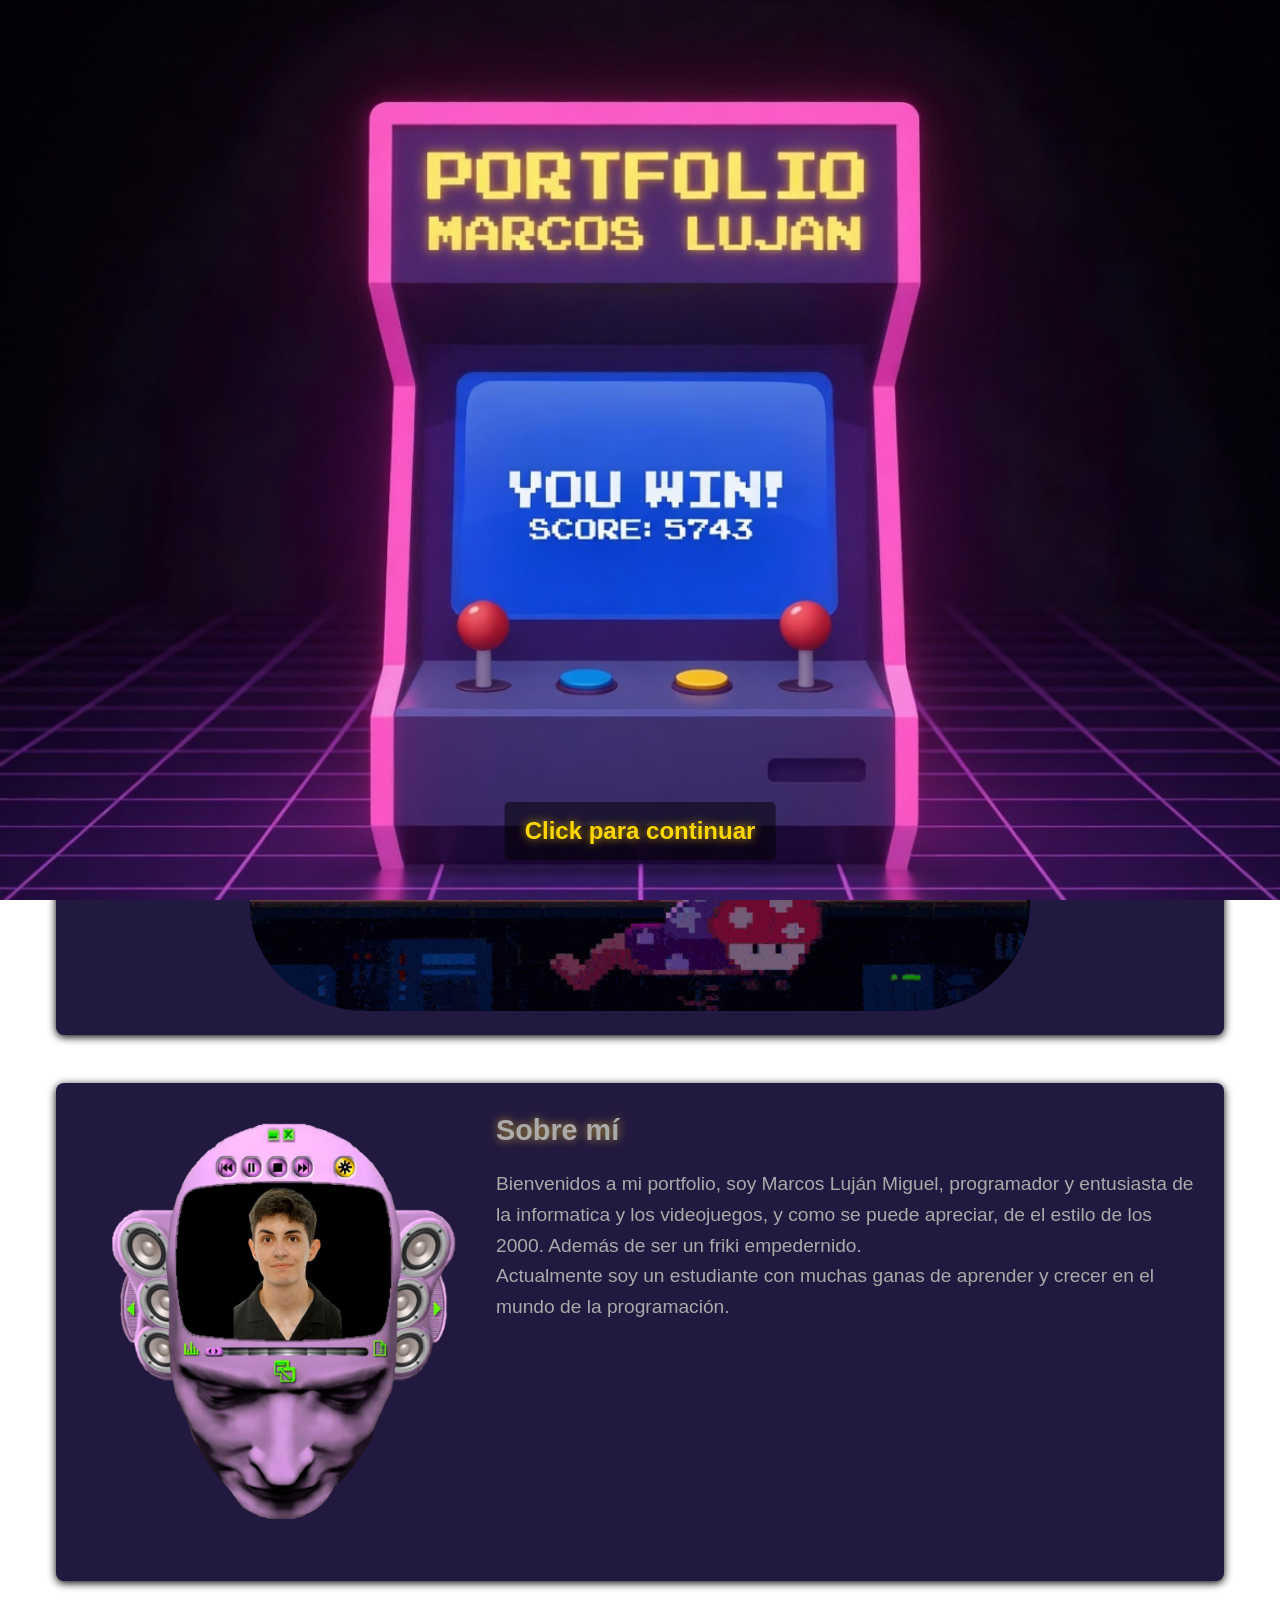
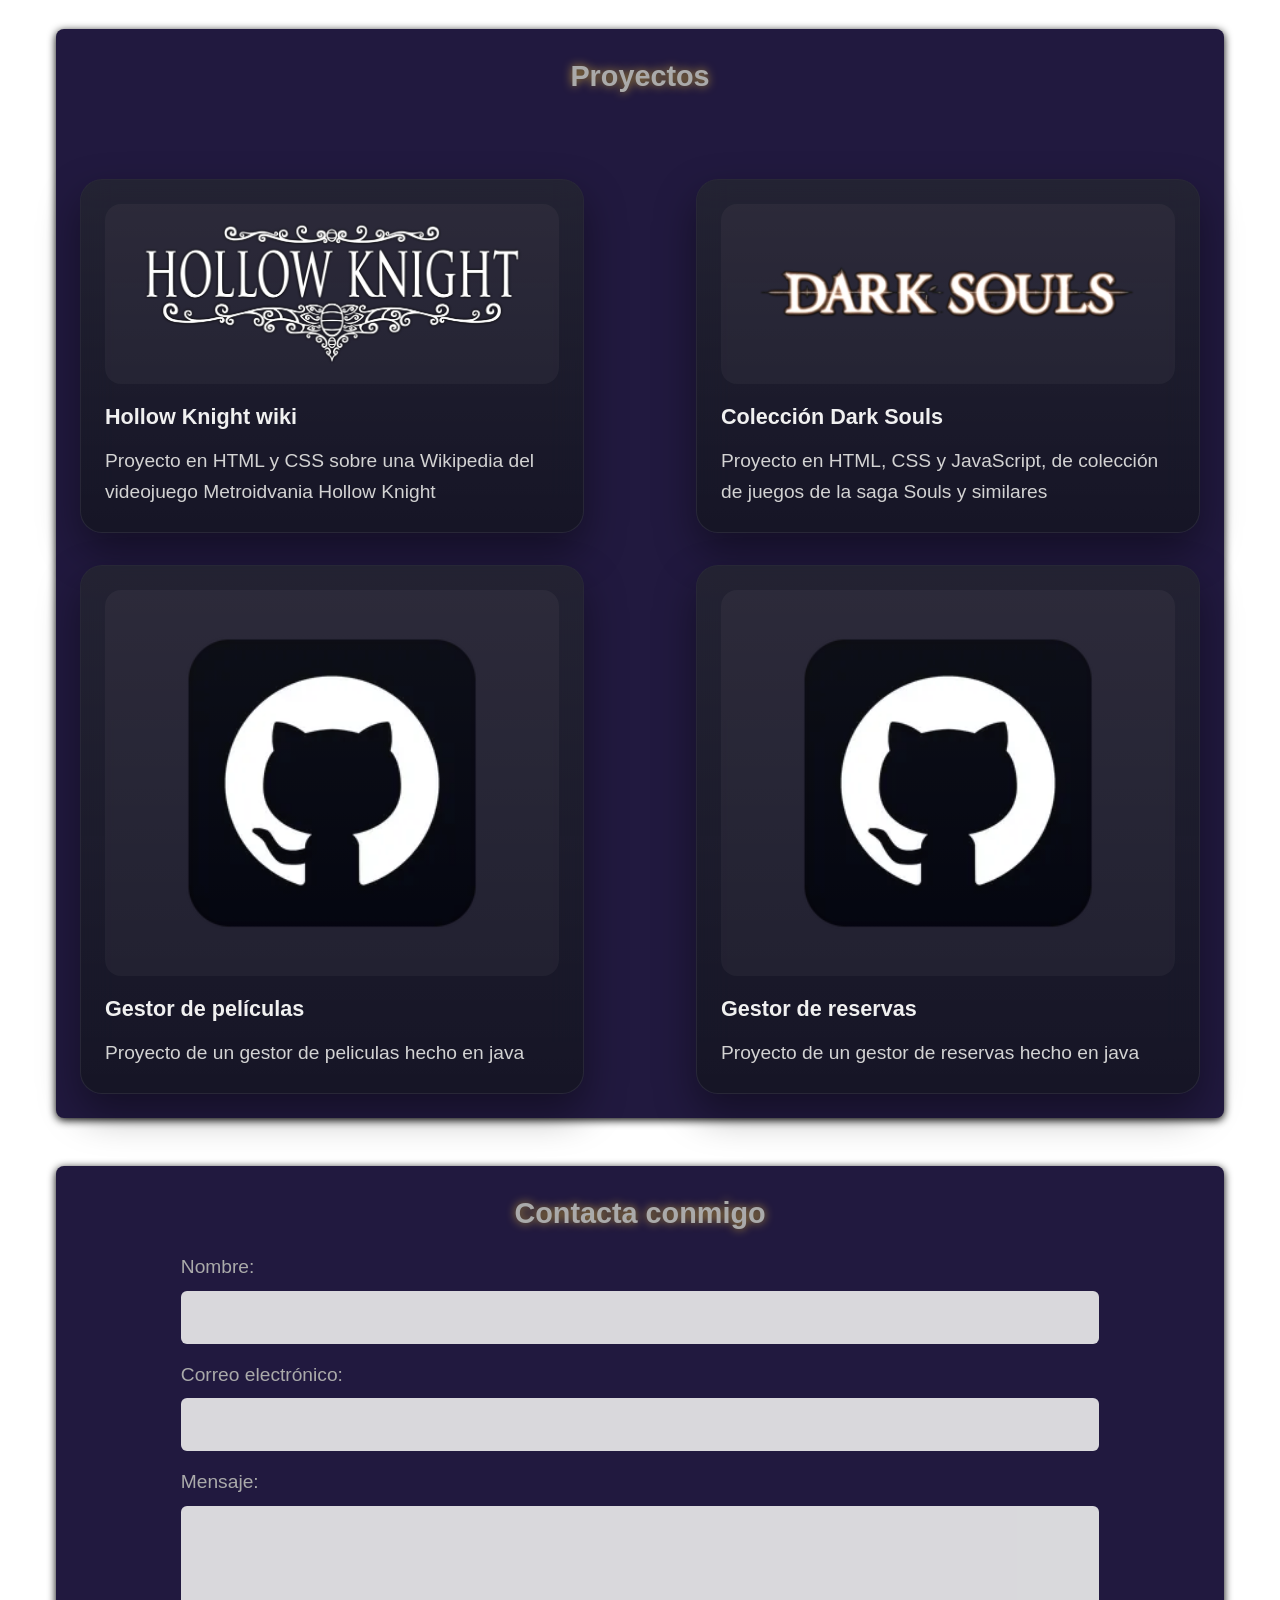
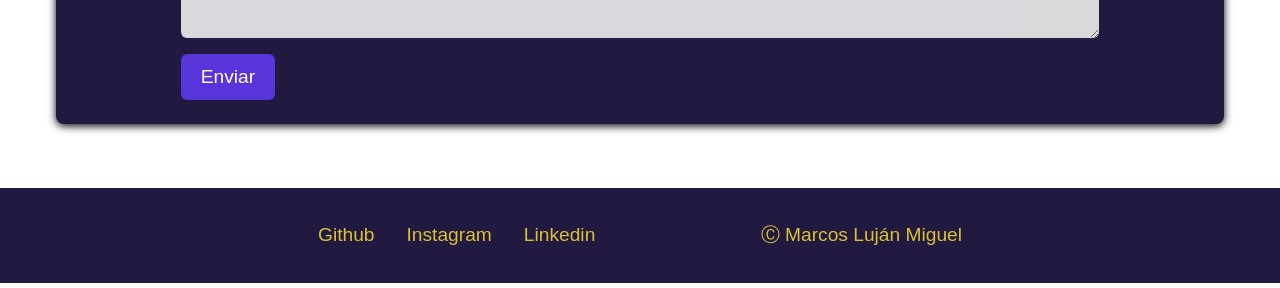
<file: portfolio/index.html>
<!DOCTYPE html>
<html lang="es">

<head>
    <meta charset="UTF-8" />
    <meta name="viewport" content="width=device-width, initial-scale=1.0" />
    <meta name="description" content="Portfolio de Marcos Luján Miguel, programador y entusiasta de la informatica y los videojuegos, 
        además de friki empedernido" />
    <title>Portfolio Marcos Luján</title>
    <link rel="stylesheet" href="style.css">
</head>

<body>

    <div id="splash-screen" class="splash-screen">
        <div class="arcade-container">
            <img src="img/arcade.jpg" alt="Máquina Arcade Portfolio Marcos Luján" class="arcade-machine">
            <p class="splash-text">Click para continuar</p>
        </div>
    </div>

<!--Cabecera-->
    <header>
        <nav>
            <h1><a href="index.html">Marcos Luján Miguel</a></h1>
            
            <button class="hamburger" id="hamburger-menu" aria-label="Menú">
                <span></span>
                <span></span>
                <span></span>
            </button>

            <ul class="nav-menu" id="nav-menu">
                <li><a href="#descripcion" target="_self">Sobre mí</a></li>
                <li><a href="#proyectos" target="_self">Proyectos</a></li>
                <li><a href="#contacto" target="_self">Contacto</a></li>
            </ul>
        </nav>
    </header>

    <main>
<!-- Sección hero -->
        <section class="hero">
             <div class="hero-content">
                    <h2>¡Hola, soy Marcos Luján Miguel!</h2>
                    <p>Programador y entusiasta de la informática y los videojuegos</p>
                </div>
            <img src="img/programador_hero.gif" alt="Imagen de fondo" class="hero-image">
               
        </section>


<!-- Descripción -->
        <aside>
            <article>
                <img src="img/windows_mp2000_cabeza.png" alt="Foto de perfil" />
            </article>

            <article>

                <h2 id="descripcion">Sobre mí</h2>
                <p>Bienvenidos a mi portfolio, soy Marcos Luján Miguel, programador y entusiasta de la informatica y los
                    videojuegos,
                    y como se puede apreciar, de el estilo de los 2000. Además de ser un friki empedernido.
                </p>
                <p>
                    Actualmente soy un estudiante con muchas ganas de aprender y crecer en el mundo de la programación.
                </p>

            </article>

        </aside>

<!-- Proyectos -->
        <section class="projects-section">
            <h2 id="proyectos">Proyectos</h2>
            <div class="projects-grid" id="projects-grid">
                <p class="loading-text">Cargando proyectos...</p>
            </div>
        </section>

<!-- Contacto -->
        <section >
            <h2 id="contacto">Contacta conmigo</h2>

            <form id="formulario" action="https://formsubmit.co/marcoslujanmiguel112@gmail.com" method="POST" class="contact-form">
                <div class="form-group">
                    <label for="nombre">Nombre:</label>
                    <input type="text" id="nombre" name="nombre" required>
                </div>

                <div class="form-group">
                    <label for="email">Correo electrónico:</label>
                    <input type="email" id="email" name="email" required>
                </div>

                <div class="form-group">
                    <label for="mensaje">Mensaje:</label>
                    <textarea id="mensaje" name="mensaje" rows="5" required></textarea>
                </div>
                <div class="buttons">
                    <button type="submit" class="btnEnviar">Enviar</button>
                </div>
                
            </form>
        </section>

    </main>

<!--Footer-->
    <footer>
        <ul>
            <li><a href="https://github.com/marcoslujan">Github</a></li>
            <li><a href="https://www.instagram.com/__mlujan__/">Instagram</a></li>
            <li><a href="https://www.linkedin.com/in/marcos-lujan-miguel-a041a9362/">Linkedin</a></li>
        </ul>

        <span>&#9400; Marcos Luján Miguel</span>
    </footer>

    <!-- Modal para proyectos -->
    <div id="project-modal" class="modal">
        <div class="modal-content">
            <span class="close">&times;</span>
            <div id="modal-body">
          
            </div>
        </div>
    </div>

 
    <script>
        // Script para el menú hamburguesa
        const hamburger = document.getElementById('hamburger-menu');
        const navMenu = document.getElementById('nav-menu');

        hamburger.addEventListener('click', () => {
            navMenu.classList.toggle('active');
            hamburger.classList.toggle('active');
        });

        // Cerrar menú cuando se hace clic en un enlace
        document.querySelectorAll('.nav-menu a').forEach(link => {
            link.addEventListener('click', () => {
                navMenu.classList.remove('active');
                hamburger.classList.remove('active');
            });
        });


        //Script para la imagen de inicio
        const splashScreen = document.getElementById('splash-screen');
        let scrollAmount = 0;
        const scrollThreshold = 100;
        let isClosing = false;


        function closeSplashScreen() {
            if (!isClosing) {
                isClosing = true;
                splashScreen.classList.add('fade-out');

                setTimeout(() => {
                    splashScreen.style.display = 'none';
                }, 1000);
            }
        }


        splashScreen.addEventListener('click', closeSplashScreen);

        // Al mover la rueda del ratón
        window.addEventListener('wheel', (e) => {
            if (!isClosing && splashScreen.style.display !== 'none') {
                scrollAmount += Math.abs(e.deltaY);

                // Calcular la opacidad basada en el scroll (de 1 a 0)
                const opacity = Math.max(0, 1 - (scrollAmount / scrollThreshold));
                splashScreen.style.opacity = opacity;

                // Si se alcanza el threshold, cerrar completamente
                if (scrollAmount >= scrollThreshold) {
                    closeSplashScreen();
                }
            }
        }, { passive: true });

        // Cerrar con ESC
        document.addEventListener('keydown', (e) => {
            if (e.key === 'Escape' && !isClosing) {
                closeSplashScreen();
            }
        });
    
    //Script para las tarjetas de los proyectos
        const modal = document.getElementById('project-modal');
        const modalBody = document.getElementById('modal-body');
        const closeBtn = document.querySelector('.close');

        function openModal(content) {
            modalBody.innerHTML = content;
            modal.style.display = 'flex';
        }

        function closeModal() {
            modal.style.display = 'none';
        }

        closeBtn.onclick = closeModal;

        window.onclick = function(event) {
            if (event.target === modal) {
                closeModal();
            }
        }

        async function cargarProyectos() {
            const container = document.getElementById('projects-grid');
            try {
                const response = await fetch('data/data.xml');
                if (!response.ok) throw new Error('No se pudo cargar el XML');
                const xmlText = await response.text();
                const parser = new DOMParser();
                const xml = parser.parseFromString(xmlText, 'application/xml');
                const proyectos = xml.querySelectorAll('proyecto');
                container.innerHTML = '';

                if (proyectos.length === 0) {
                    container.innerHTML = '<p class="loading-text">No hay proyectos en el XML.</p>';
                    return;
                }

                proyectos.forEach(proyecto => {
                    const titulo = proyecto.querySelector('titulo')?.textContent?.trim() ?? 'Proyecto sin título';
                    const descripcion = proyecto.querySelector('descripcion')?.textContent?.trim() ?? '';
                    const imgTexto = proyecto.querySelector('img')?.textContent?.trim();
                    const imagen = imgTexto ? `<div class="project-card-media"><img src="${imgTexto}" alt="${titulo}" loading="lazy"></div>` : '';

                    const card = document.createElement('article');
                    card.className = 'project-card';
                    card.innerHTML = `
                        ${imagen}
                        <div class="project-card-body">
                            <h3>${titulo}</h3>
                            <p>${descripcion}</p>
                        </div>
                    `;

                    // Agregar event listener para abrir modal
                    card.addEventListener('click', () => {
                        let content = `<h3>${titulo}</h3><p>${descripcion}</p>`;
                        if (titulo === 'Hollow Knight wiki') {
                            content += `<button onclick="window.open('assets/Hollow_Knight_Marcos_Luján/Marcos_Luján_Hollow_Knight.html', '_blank')">Open</button>`;
                        } else if (titulo === 'Colección Dark Souls') {
                            content += `<button onclick="window.open('assets/proyecto_final_Dark_Souls/index.html', '_blank')">Open</button>`;
                        } else if (titulo === 'Gestor de películas') {
                            content += `<video controls autoplay muted><source src="img/2026-04-19 20-08-46.mp4" type="video/mp4">Tu navegador no soporta el elemento de video.</video>`;
                        } else if (titulo === 'Gestor de reservas') {
                            content += `<video controls autoplay muted><source src="img/2026-04-19 20-33-05.mp4" type="video/mp4">Tu navegador no soporta el elemento de video.</video>`;
                        }
                        openModal(content);
                    });

                    container.appendChild(card);
                });
            } catch (error) {
                console.error(error);
                container.innerHTML = '<p class="loading-text">Error al cargar los proyectos.</p>';
            }
        }

        document.addEventListener('DOMContentLoaded', cargarProyectos);
    </script>

</body>

</html>
</file>
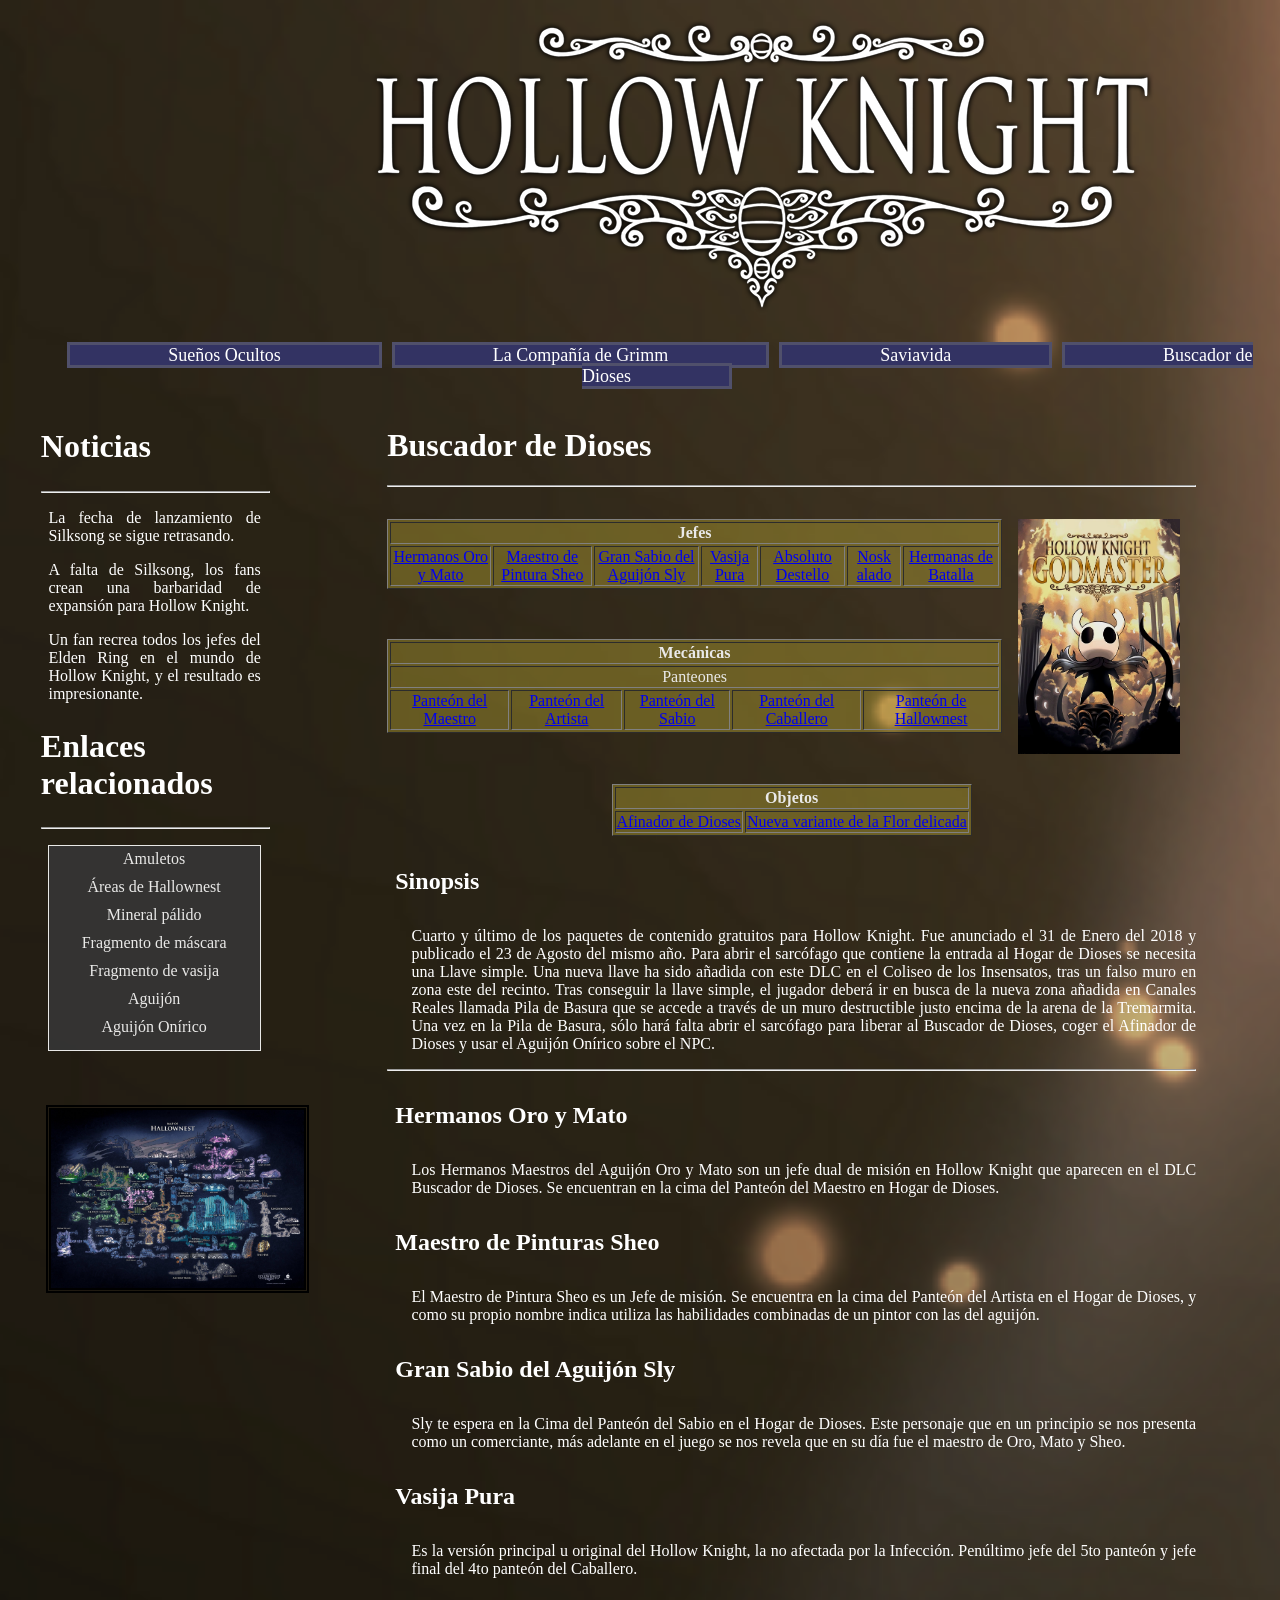
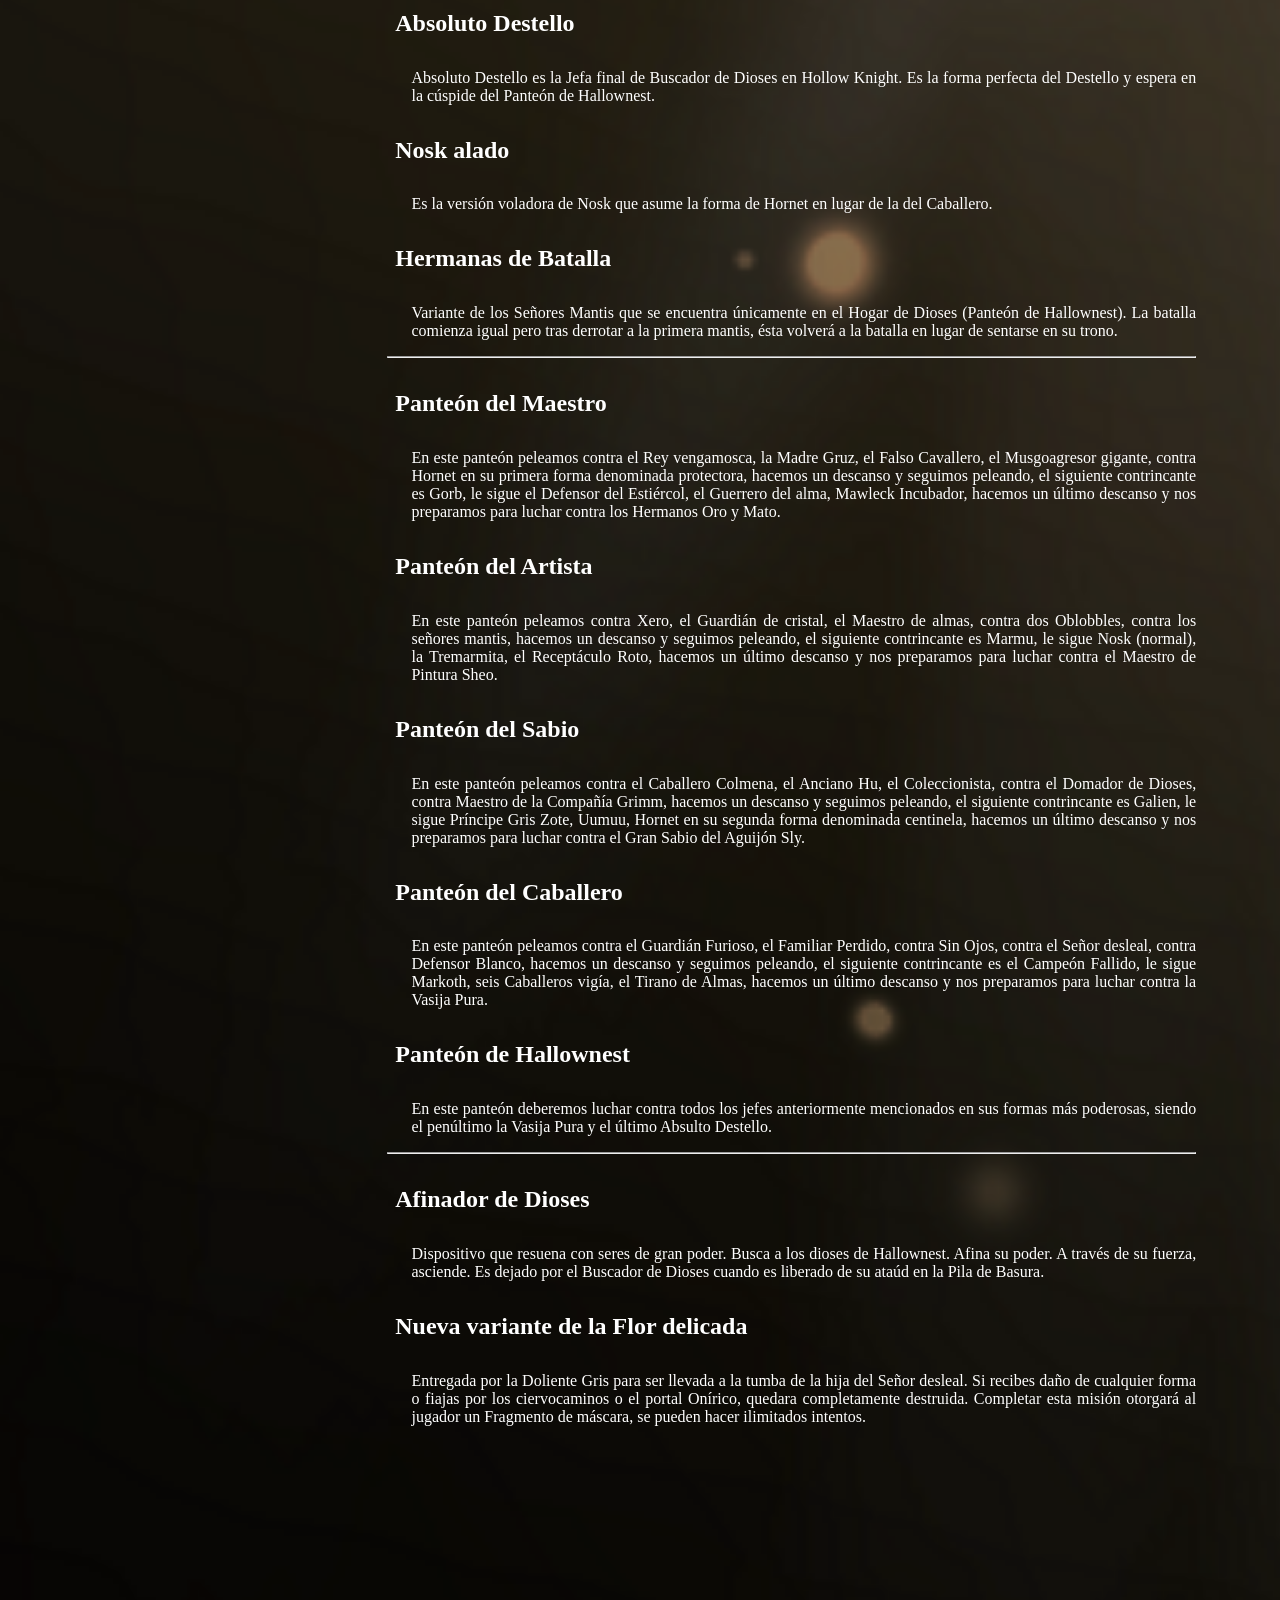
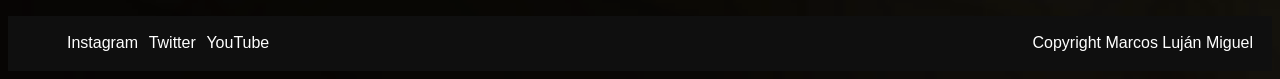
<file: portfolio/assets/Hollow_Knight_Marcos_Luján/Buscador_de_Dioses.html>
<!DOCTYPE HTML>
<html lang="es">

<head>
    <meta charset="UTF-8" />
    <meta name="viewport" content="width=device-width, initial-scale=1.0" />
    <link rel="STYLESHEET" type="TEXT/CSS" href="Hollow_Knight.css">
    <title>Hollow Knight info</title>
</head>

<body background="efecto menu Buscador de Dioses.png">
    <header id="HollowKnight">
        <a href="Marcos_Luján_Hollow_Knight.html"><img src="Hollow_Knight_(Verse).webp"></a>
        <nav>
            <ul>
                <li><a href="Sueños_Ocultos.html">Sueños Ocultos</a></li>
                <li><a href="Compañía_de_Grimm.html">La Compañía de Grimm</a></li>
                <li><a href="Saviavida.html">Saviavida</a></li>
                <li><a href="Buscador_de_Dioses.html">Buscador de Dioses</a></li>
            </ul>
        </nav>
    </header>
    <aside id="Hollowaside">
        <article>
            <h3>Noticias</h3>
            <hr>
            <p>La fecha de lanzamiento de Silksong se sigue retrasando.</p>
            <p>A falta de Silksong, los fans crean una barbaridad de expansión para Hollow Knight.</li>
            <p>Un fan recrea todos los jefes del Elden Ring en el mundo de Hollow Knight, y el resultado es
                impresionante.</p>
        </article>
        <article>
            <h3>Enlaces relacionados</h3>
            <hr>
            <ul>
                <a href="https://hollowknight.fandom.com/es/wiki/Categor%C3%ADa:Amuletos">
                    <li>Amuletos</li>
                </a>
                <a href="https://hollowknight.fandom.com/es/wiki/Categor%C3%ADa:%C3%81reas_(Hollow_Knight)">
                    <li>Áreas de Hallownest</li>
                </a>
                <a href="https://hollowknight.fandom.com/es/wiki/Mineral_P%C3%A1lido">
                    <li>Mineral pálido</li>
                </a>
                <a href="https://hollowknight.fandom.com/es/wiki/Fragmento_de_m%C3%A1scara">
                    <li>Fragmento de máscara</li>
                </a>
                <a href="https://hollowknight.fandom.com/es/wiki/Fragmento_de_vasija">
                    <li>Fragmento de vasija</li>
                </a>
                <a href="https://hollowknight.fandom.com/es/wiki/Aguij%C3%B3n">
                    <li>Aguijón</li>
                </a>
                <a href="https://hollowknight.fandom.com/es/wiki/Aguij%C3%B3n_On%C3%ADrico">
                    <li>Aguijón Onírico</li>
                </a>
            </ul>
        </article>
        <article>
            <a href="Mapa_HalloNest.jpeg">
                <img src="Mapa_HalloNest.jpeg"></a>
        </article>
    </aside>
    <section id="Hollowsection">
        <article>
            <h3>Buscador de Dioses</h3>
            <hr>
            <img src="GodmasterCoverArt.webp">
            <table border="1">
                <th colspan="7">Jefes</th>
                <tr>
                    <td><a href="#Hermanos Oro y Mato" target="_self">Hermanos Oro y Mato</a></td>
                    <td><a href="#Sheo" target="_self">Maestro de Pintura Sheo</a></td>
                    <td><a href="#Sly" target="_self">Gran Sabio del Aguijón Sly</a></td>
                    <td><a href="#Vasija Pura" target="_self">Vasija Pura</a></td>
                    <td><a href="#Absoluto Destello" target="_self">Absoluto Destello</a></td>
                    <td><a href="#Nosk alado" target="_self">Nosk alado</a></td>
                    <td><a href="#Hermanas de Batalla" target="_self">Hermanas de Batalla</a></td>
                </tr>
            </table>
            <br>
            <table border="1">
                <th colspan="5">Mecánicas</th>
                <tr>
                    <td colspan="5">Panteones</td>
                </tr>
                <tr>
                    <td><a href="#Panteón del Maestro" target="_self">Panteón del Maestro</a></td>
                    <td><a href="#Panteón del Artista" target="_self">Panteón del Artista</a></td>
                    <td><a href="#Panteón del Sabio" target="_self">Panteón del Sabio</a></td>
                    <td><a href="#Panteón del Caballero" target="_self">Panteón del Caballero</a></td>
                    <td><a href="#Hallownest" target="_self">Panteón de Hallownest</a></td>
                </tr>
            </table>
            <br>
            <table border="1">
                <th colspan="2">Objetos</th>
                <tr>
                    <td><a href="#Afinador de Dioses" target="_self">Afinador de Dioses</a></td>
                    <td><a href="#Flor delicada" target="_self">Nueva variante de la Flor delicada</a></td>
                </tr>
            </table>
            <h4>Sinopsis</h4>
            <p>Cuarto y último de los paquetes de contenido gratuitos para Hollow Knight. Fue anunciado el 31 de Enero
                del 2018 y publicado el 23 de Agosto del mismo año.
                Para abrir el sarcófago que contiene la entrada al Hogar de Dioses se necesita una Llave simple. Una
                nueva llave ha sido añadida con este DLC en el Coliseo de los Insensatos, tras un falso muro en zona
                este del recinto. Tras conseguir la llave simple,
                el jugador deberá ir en busca de la nueva zona añadida en Canales Reales llamada Pila de Basura que se
                accede a través de un muro destructible justo encima de la arena de la Tremarmita.
                Una vez en la Pila de Basura, sólo hará falta abrir el sarcófago para liberar al Buscador de Dioses,
                coger el Afinador de Dioses y usar el Aguijón Onírico sobre el NPC.
            </p>
            <hr>
            <h4 id="Hermanos Oro y Mato">Hermanos Oro y Mato</h4>
            <p>Los Hermanos Maestros del Aguijón Oro y Mato son un jefe dual de misión en Hollow Knight que aparecen en
                el DLC Buscador de Dioses. Se encuentran en la cima del Panteón del Maestro en Hogar de Dioses.
            </p>
            <h4 id="Sheo">Maestro de Pinturas Sheo</h4>
            <p>El Maestro de Pintura Sheo es un Jefe de misión. Se encuentra en la cima del Panteón del Artista en el
                Hogar de Dioses, y como su propio nombre indica utiliza las habilidades combinadas de un pintor con las
                del aguijón.
            </p>
            <h4 id="Sly">Gran Sabio del Aguijón Sly</h4>
            <p> Sly te espera en la Cima del Panteón del Sabio en el Hogar de Dioses. Este personaje que en un principio
                se nos presenta como un comerciante, más adelante en el juego se nos revela que en su día fue el maestro
                de Oro, Mato y Sheo.
            </p>
            <h4 id="Vasija Pura">Vasija Pura</h4>
            <p>Es la versión principal u original del Hollow Knight, la no afectada por la Infección. Penúltimo jefe del
                5to panteón y jefe final del 4to panteón del Caballero.
            </p>
            <h4 id="Absoluto Destello">Absoluto Destello</h4>
            <p>Absoluto Destello es la Jefa final de Buscador de Dioses en Hollow Knight. Es la forma perfecta del
                Destello y espera en la cúspide del Panteón de Hallownest.
            </p>
            <h4 id="Nosk alado">Nosk alado</h4>
            <p>Es la versión voladora de Nosk que asume la forma de Hornet en lugar de la del Caballero.
            </p>
            <h4 id="Hermanas de Batalla">Hermanas de Batalla</h4>
            <p>Variante de los Señores Mantis que se encuentra únicamente en el Hogar de Dioses (Panteón de Hallownest).
                La batalla comienza igual pero tras derrotar a la primera mantis, ésta volverá a la batalla en lugar de
                sentarse en su trono.
            </p>
        </article>
        <hr>
        <article>
            <h4 id="Panteón del Maestro">Panteón del Maestro</h4>
            <p>En este panteón peleamos contra el Rey vengamosca, la Madre Gruz, el Falso Cavallero, el Musgoagresor
                gigante, contra Hornet en su primera forma denominada protectora, hacemos un descanso y seguimos
                peleando, el siguiente contrincante es Gorb,
                le sigue el Defensor del Estiércol, el Guerrero del alma, Mawleck Incubador, hacemos un último descanso
                y nos preparamos para luchar contra los Hermanos Oro y Mato.
            </p>
            <h4 id="Panteón del Artista">Panteón del Artista</h4>
            <p>En este panteón peleamos contra Xero, el Guardián de cristal, el Maestro de almas, contra dos Oblobbles,
                contra los señores mantis, hacemos un descanso y seguimos peleando, el siguiente contrincante es Marmu,
                le sigue Nosk (normal), la Tremarmita, el Receptáculo Roto, hacemos un último descanso y nos preparamos
                para luchar contra el Maestro de Pintura Sheo.
            </p>
            <h4 id="Panteón del Sabio">Panteón del Sabio</h4>
            <p>En este panteón peleamos contra el Caballero Colmena, el Anciano Hu, el Coleccionista, contra el Domador
                de Dioses, contra Maestro de la Compañía Grimm, hacemos un descanso y seguimos peleando, el siguiente
                contrincante es Galien,
                le sigue Príncipe Gris Zote, Uumuu, Hornet en su segunda forma denominada centinela, hacemos un último
                descanso y nos preparamos para luchar contra el Gran Sabio del Aguijón Sly.
            </p>
            <h4 id="Panteón del Caballero">Panteón del Caballero</h4>
            <p>En este panteón peleamos contra el Guardián Furioso, el Familiar Perdido, contra Sin Ojos, contra el
                Señor desleal, contra Defensor Blanco, hacemos un descanso y seguimos peleando, el siguiente
                contrincante es el Campeón Fallido,
                le sigue Markoth, seis Caballeros vigía, el Tirano de Almas, hacemos un último descanso y nos preparamos
                para luchar contra la Vasija Pura.
            </p>
            <h4 id="Hallownest">Panteón de Hallownest</h4>
            <p>En este panteón deberemos luchar contra todos los jefes anteriormente mencionados en sus formas más
                poderosas, siendo el penúltimo la Vasija Pura y el último Absulto Destello.
            </p>
        </article>
        <hr>
        <article>
            <h4 id="Afinador de Dioses">Afinador de Dioses</h4>
            <p>Dispositivo que resuena con seres de gran poder. Busca a los dioses de Hallownest. Afina su poder. A
                través de su fuerza, asciende. Es dejado por el Buscador de Dioses cuando es liberado de su ataúd en la
                Pila de Basura.
            </p>
            <h4 id="Flor delicada">Nueva variante de la Flor delicada</h4>
            <p>Entregada por la Doliente Gris para ser llevada a la tumba de la hija del Señor desleal. Si recibes daño
                de cualquier forma o fiajas por los ciervocaminos o el portal Onírico, quedara completamente destruida.
                Completar esta misión otorgará al jugador un Fragmento de máscara, se pueden hacer ilimitados intentos.
            </p>
        </article>
    </section>
    <footer>
        <ul>
            <a href="https://www.instagram.com/todohollowknight/">
                <li>Instagram</li>
            </a>
            <a href="https://twitter.com/todoHollow">
                <li>Twitter</li>
            </a>
            <a href="https://www.youtube.com/@todohollowknight">
                <li>YouTube</li>
            </a>
        </ul>
        <span>Copyright Marcos Luján Miguel</span>
    </footer>
</body>

</html>
</file>
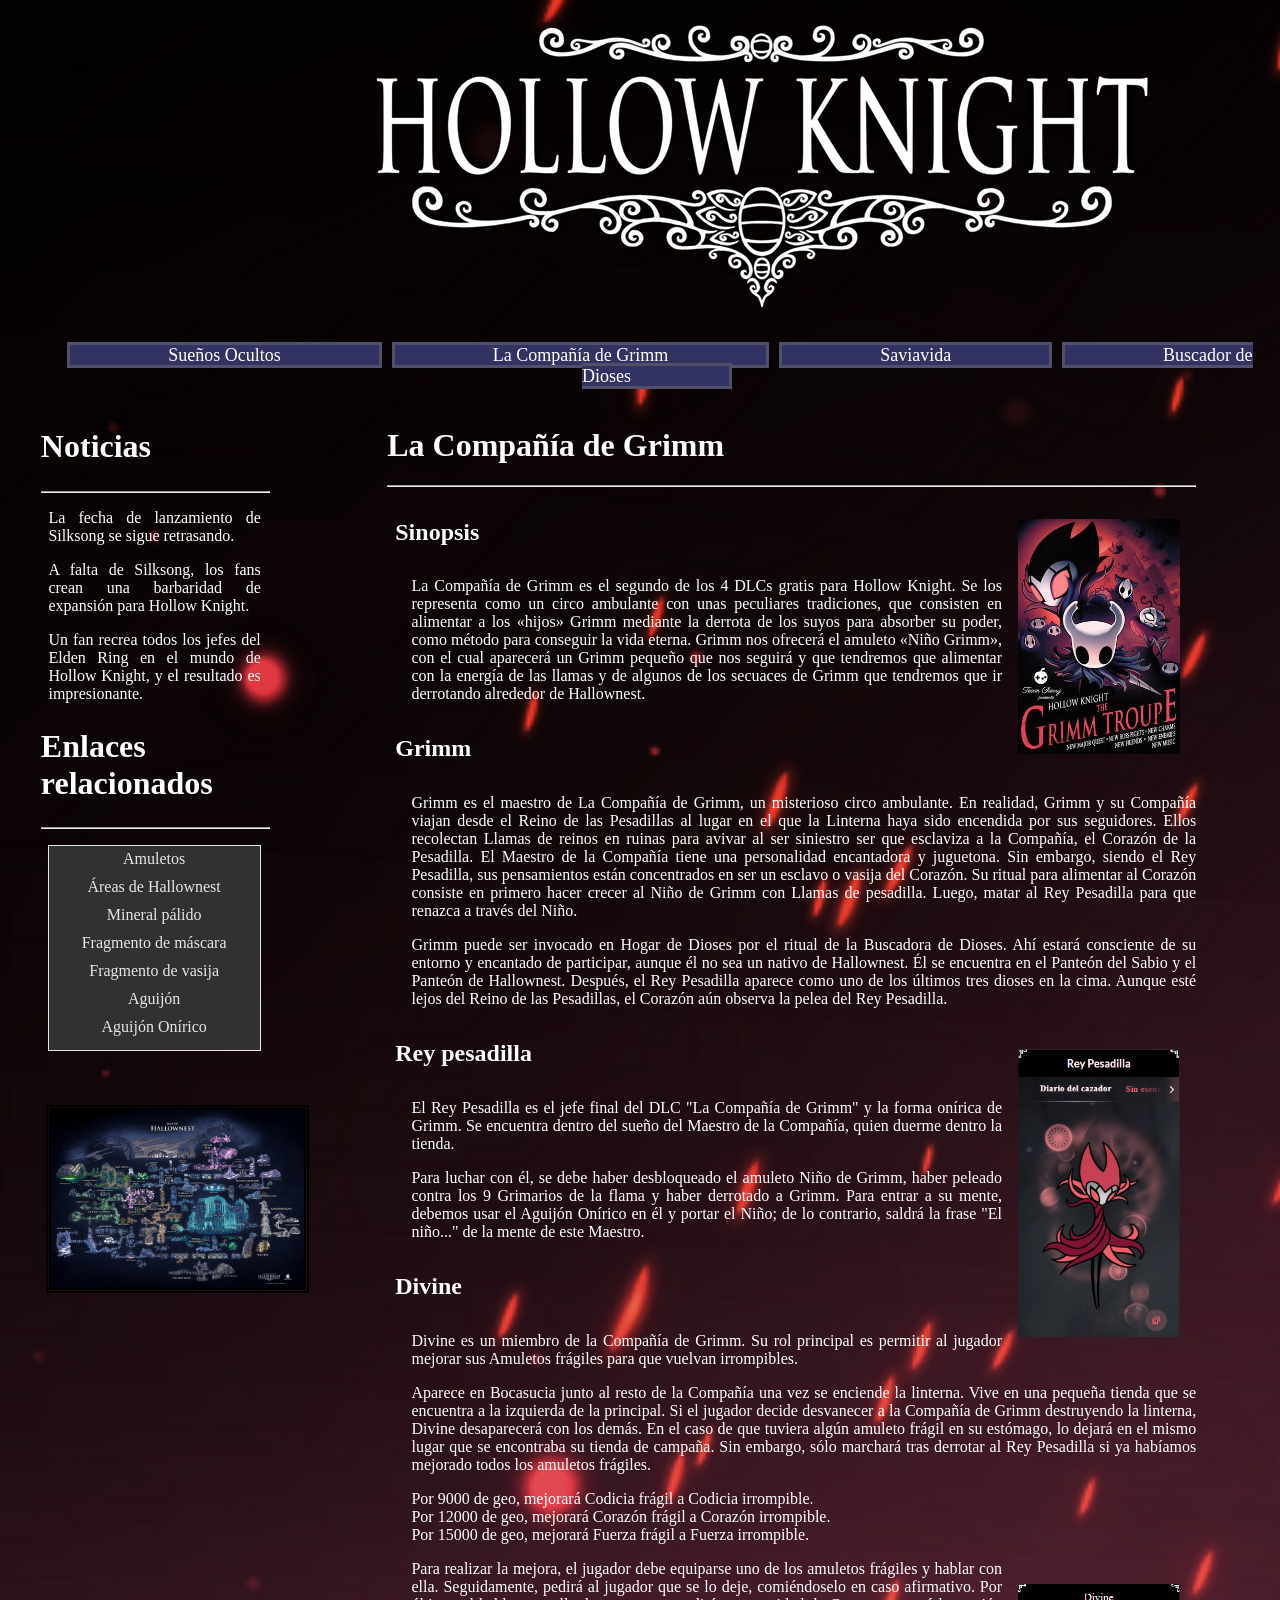
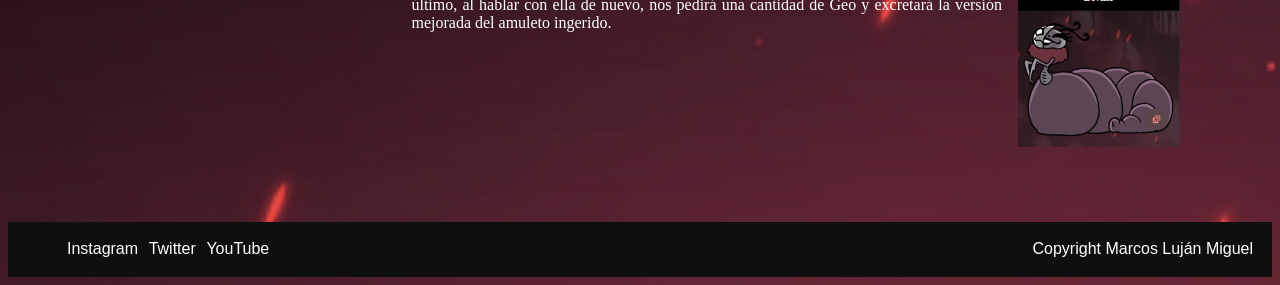
<file: portfolio/assets/Hollow_Knight_Marcos_Luján/Compañía_de_Grimm.html>
<!DOCTYPE HTML>
<html lang="es">

<head>
    <meta charset="UTF-8" />
    <meta name="viewport" content="width=device-width, initial-scale=1.0" />
    <link rel="STYLESHEET" type="TEXT/CSS" href="Hollow_Knight.css">
    <title>Hollow Knight info</title>
</head>

<body background="efecto menu Compañia de Grimm.png">
    <header id="HollowKnight">
        <a href="Marcos_Luján_Hollow_Knight.html"><img src="Hollow_Knight_(Verse).webp"></a>
        <nav>
            <ul>
                <li><a href="Sueños_Ocultos.html">Sueños Ocultos</a></li>
                <li><a href="Compañía_de_Grimm.html">La Compañía de Grimm</a></li>
                <li><a href="Saviavida.html">Saviavida</a></li>
                <li><a href="Buscador_de_Dioses.html">Buscador de Dioses</a></li>
            </ul>
        </nav>
    </header>
    <aside id="Hollowaside">
        <article>
            <h3>Noticias</h3>
            <hr>
            <p>La fecha de lanzamiento de Silksong se sigue retrasando.</p>
            <p>A falta de Silksong, los fans crean una barbaridad de expansión para Hollow Knight.</li>
            <p>Un fan recrea todos los jefes del Elden Ring en el mundo de Hollow Knight, y el resultado es
                impresionante.</p>
        </article>
        <article>
            <h3>Enlaces relacionados</h3>
            <hr>
            <ul>
                <a href="https://hollowknight.fandom.com/es/wiki/Categor%C3%ADa:Amuletos">
                    <li>Amuletos</li>
                </a>
                <a href="https://hollowknight.fandom.com/es/wiki/Categor%C3%ADa:%C3%81reas_(Hollow_Knight)">
                    <li>Áreas de Hallownest</li>
                </a>
                <a href="https://hollowknight.fandom.com/es/wiki/Mineral_P%C3%A1lido">
                    <li>Mineral pálido</li>
                </a>
                <a href="https://hollowknight.fandom.com/es/wiki/Fragmento_de_m%C3%A1scara">
                    <li>Fragmento de máscara</li>
                </a>
                <a href="https://hollowknight.fandom.com/es/wiki/Fragmento_de_vasija">
                    <li>Fragmento de vasija</li>
                </a>
                <a href="https://hollowknight.fandom.com/es/wiki/Aguij%C3%B3n">
                    <li>Aguijón</li>
                </a>
                <a href="https://hollowknight.fandom.com/es/wiki/Aguij%C3%B3n_On%C3%ADrico">
                    <li>Aguijón Onírico</li>
                </a>
            </ul>
        </article>
        <article>
            <a href="Mapa_HalloNest.jpeg">
                <img src="Mapa_HalloNest.jpeg"></a>
        </article>
    </aside>
    <section id="Hollowsection">
        <article>
            <h3>La Compañía de Grimm</h3>
            <hr>
            <img src="TheGrimmTroupeCoverArt.webp">
            <h4>Sinopsis</h4>
            <p>La Compañía de Grimm es el segundo de los 4 DLCs gratis para Hollow Knight. Se los representa como un
                circo ambulante con unas peculiares tradiciones,
                que consisten en alimentar a los «hijos» Grimm mediante la derrota de los suyos para absorber su poder,
                como método para conseguir la vida eterna.
                Grimm nos ofrecerá el amuleto «Niño Grimm», con el cual aparecerá un Grimm pequeño que nos seguirá y que
                tendremos que alimentar con la energía de las llamas
                y de algunos de los secuaces de Grimm que tendremos que ir derrotando alrededor de Hallownest.
            </p>
        </article>
        <article>
            <h4>Grimm</h4>
            <p> Grimm es el maestro de La Compañía de Grimm, un misterioso circo ambulante. En realidad, Grimm y su
                Compañía viajan desde el Reino de las Pesadillas al lugar en el que la Linterna haya sido encendida por
                sus seguidores.
                Ellos recolectan Llamas de reinos en ruinas para avivar al ser siniestro ser que esclaviza a la
                Compañía, el Corazón de la Pesadilla.
                El Maestro de la Compañía tiene una personalidad encantadora y juguetona. Sin embargo, siendo el Rey
                Pesadilla, sus pensamientos están concentrados en ser un esclavo o vasija del Corazón.
                Su ritual para alimentar al Corazón consiste en primero hacer crecer al Niño de Grimm con Llamas de
                pesadilla. Luego, matar al Rey Pesadilla para que renazca a través del Niño.
            </p>
            <p>Grimm puede ser invocado en Hogar de Dioses por el ritual de la Buscadora de Dioses. Ahí estará
                consciente de su entorno y encantado de participar, aunque él no sea un nativo de Hallownest.
                Él se encuentra en el Panteón del Sabio y el Panteón de Hallownest. Después, el Rey Pesadilla aparece
                como uno de los últimos tres dioses en la cima. Aunque esté lejos del Reino de las Pesadillas, el
                Corazón aún observa la pelea del Rey Pesadilla.
            </p>
            <img src="Rey_pesadilla.png">
        </article>
        <article>
            <h4>Rey pesadilla</h4>
            <p>El Rey Pesadilla es el jefe final del DLC "La Compañía de Grimm" y la forma onírica de Grimm. Se
                encuentra dentro del sueño del Maestro de la Compañía, quien duerme dentro la tienda.
            </p>
            <p>Para luchar con él, se debe haber desbloqueado el amuleto Niño de Grimm, haber peleado contra los 9
                Grimarios de la flama y haber derrotado a Grimm. Para entrar a su mente,
                debemos usar el Aguijón Onírico en él y portar el Niño; de lo contrario, saldrá la frase "El niño..." de
                la mente de este Maestro.
            </p>
        </article>
        <article>
            <h4>Divine</h4>
            <p>Divine es un miembro de la Compañía de Grimm. Su rol principal es permitir al jugador mejorar sus
                Amuletos frágiles para que vuelvan irrompibles.
            </p>
            <p>Aparece en Bocasucia junto al resto de la Compañía una vez se enciende la linterna. Vive en una pequeña
                tienda que se encuentra a la izquierda de la principal.
                Si el jugador decide desvanecer a la Compañía de Grimm destruyendo la linterna, Divine desaparecerá con
                los demás. En el caso de que tuviera algún amuleto frágil en su estómago, lo dejará en el mismo lugar
                que se encontraba su tienda de campaña.
                Sin embargo, sólo marchará tras derrotar al Rey Pesadilla si ya habíamos mejorado todos los amuletos
                frágiles.
            </p>
            <p>Por 9000 de geo, mejorará Codicia frágil a Codicia irrompible.
                <br>
                Por 12000 de geo, mejorará Corazón frágil a Corazón irrompible.
                <br>
                Por 15000 de geo, mejorará Fuerza frágil a Fuerza irrompible.
            </p>
            <img src="Divine.png">
            <p>Para realizar la mejora, el jugador debe equiparse uno de los amuletos frágiles y hablar con ella.
                Seguidamente, pedirá al jugador que se lo deje, comiéndoselo en caso afirmativo.
                Por último, al hablar con ella de nuevo, nos pedirá una cantidad de Geo y excretará la versión mejorada
                del amuleto ingerido.
            </p>
        </article>
    </section>
    <footer>
        <ul>
            <a href="https://www.instagram.com/todohollowknight/">
                <li>Instagram</li>
            </a>
            <a href="https://twitter.com/todoHollow">
                <li>Twitter</li>
            </a>
            <a href="https://www.youtube.com/@todohollowknight">
                <li>YouTube</li>
            </a>
        </ul>
        <span>Copyright Marcos Luján Miguel</span>
    </footer>
</body>

</html>
</file>
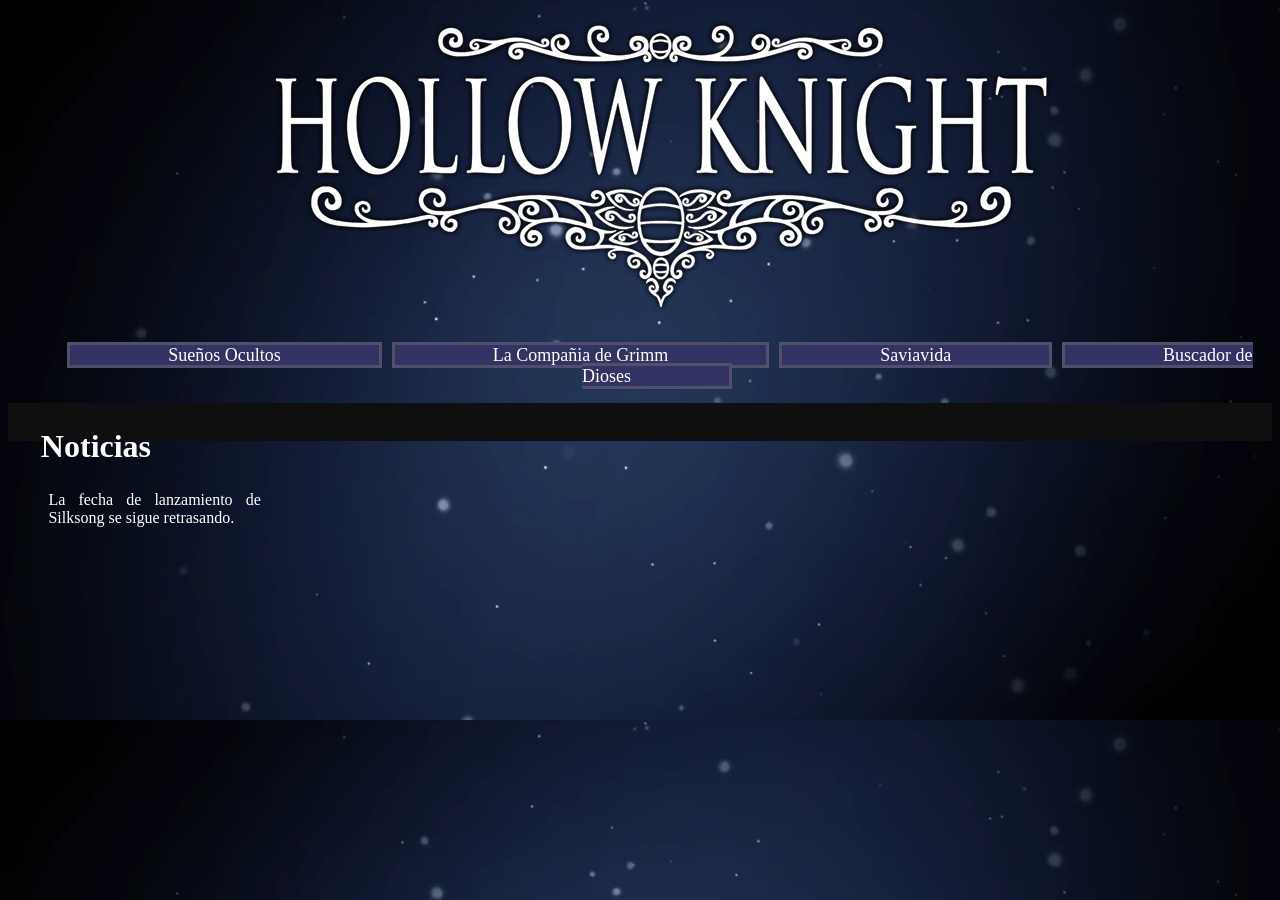
<file: portfolio/assets/Hollow_Knight_Marcos_Luján/Marcos_Luján_opción_1.html>
<!DOCTYPE HTML>
<head>
    <title>Hollow Knight info</title>
    <link rel= "STYLESHEET" type="TEXT/CSS" href="Hollow_Knight.css">
</head>
<body background="efecto menu Hollow Knight.webp">
    <header id="HollowKnight">
        <img src="Hollow_Knight_(Verse).webp">
            <nav>   
                <ul>
                    <li><a href=" ">Sueños Ocultos</a></li>
                    <li><a href=" ">La Compañia de Grimm</a></li>
                    <li><a href=" ">Saviavida</a></li>
                    <li><a href=" ">Buscador de Dioses</a></li>
                </ul>   
            </nav>
    </header>   
    <aside id="Hollowaside">
        <article>
            <h3>Noticias</h3>
            <p>La fecha de lanzamiento de Silksong se sigue retrasando.</p>
        </article>
    
    </aside>
    <section>
        <article>
        
        </article>
        <article>
        
        </article>
        <article>
        
        </article>
        <article>
        
        </article>
    </section>
    <footer>

    </footer>
</body>
</file>
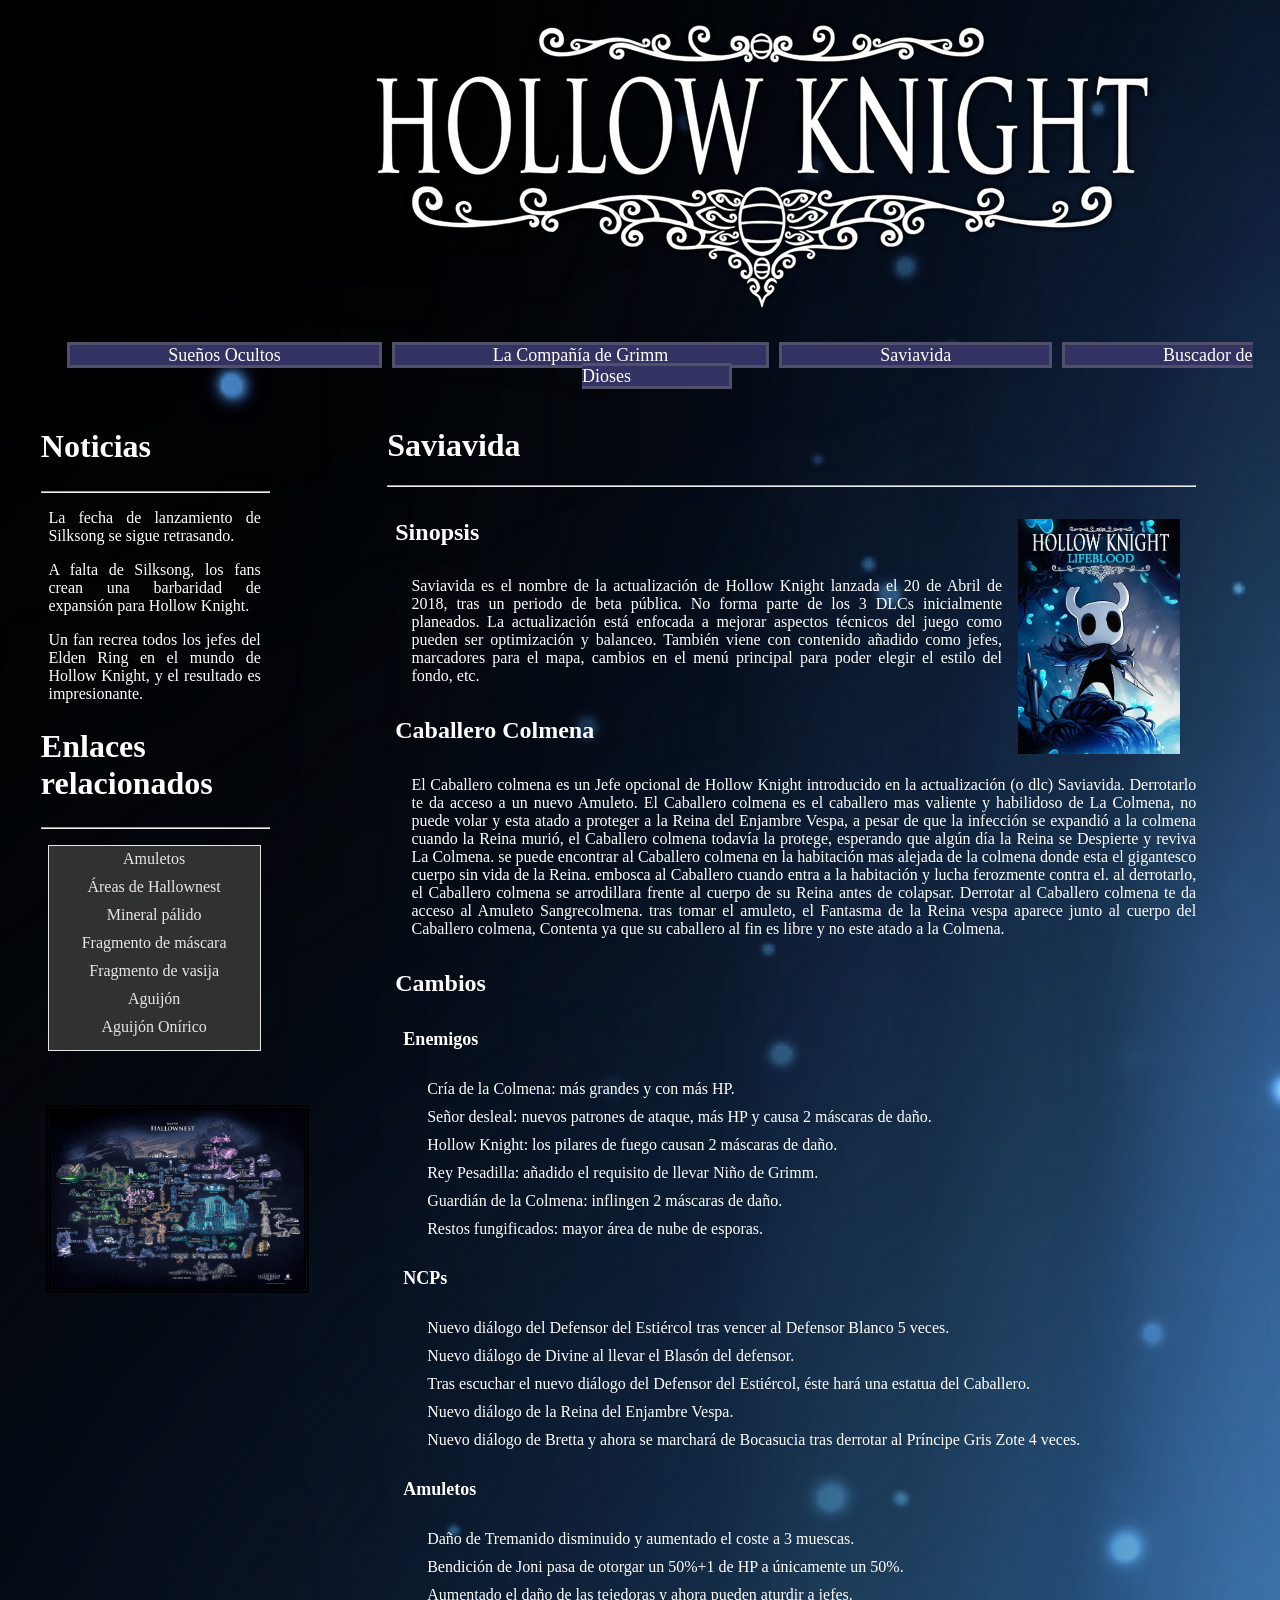
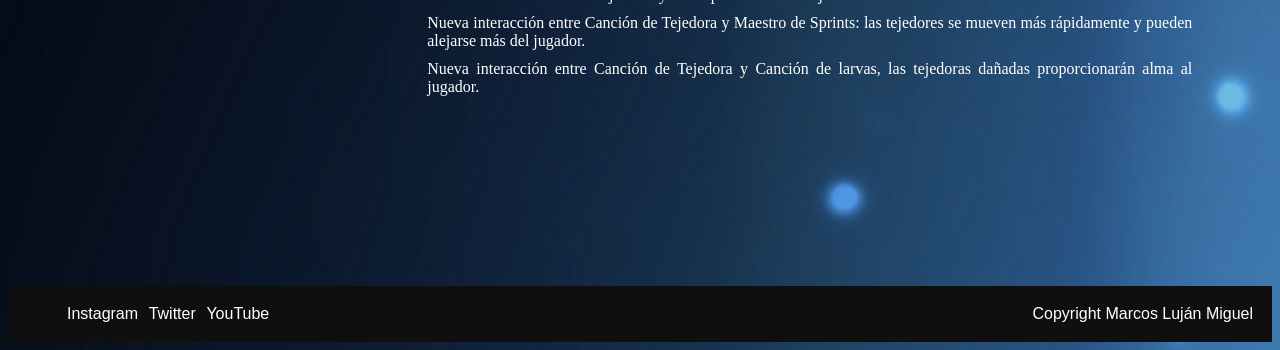
<file: portfolio/assets/Hollow_Knight_Marcos_Luján/Saviavida.html>
<!DOCTYPE HTML>
<html lang="es">

<head>
    <meta charset="UTF-8" />
    <meta name="viewport" content="width=device-width, initial-scale=1.0" />
    <link rel="STYLESHEET" type="TEXT/CSS" href="Hollow_Knight.css">
    <title>Hollow Knight info</title>
</head>

<body background="efecto menu Saviavida.png">
    <header id="HollowKnight">
        <a href="Marcos_Luján_Hollow_Knight.html"><img src="Hollow_Knight_(Verse).webp"></a>
        <nav>
            <ul>
                <li><a href="Sueños_Ocultos.html">Sueños Ocultos</a></li>
                <li><a href="Compañía_de_Grimm.html">La Compañía de Grimm</a></li>
                <li><a href="Saviavida.html">Saviavida</a></li>
                <li><a href="Buscador_de_Dioses.html">Buscador de Dioses</a></li>
            </ul>
        </nav>
    </header>
    <aside id="Hollowaside">
        <article>
            <h3>Noticias</h3>
            <hr>
            <p>La fecha de lanzamiento de Silksong se sigue retrasando.</p>
            <p>A falta de Silksong, los fans crean una barbaridad de expansión para Hollow Knight.</li>
            <p>Un fan recrea todos los jefes del Elden Ring en el mundo de Hollow Knight, y el resultado es
                impresionante.</p>
        </article>
        <article>
            <h3>Enlaces relacionados</h3>
            <hr>
            <ul>
                <a href="https://hollowknight.fandom.com/es/wiki/Categor%C3%ADa:Amuletos">
                    <li>Amuletos</li>
                </a>
                <a href="https://hollowknight.fandom.com/es/wiki/Categor%C3%ADa:%C3%81reas_(Hollow_Knight)">
                    <li>Áreas de Hallownest</li>
                </a>
                <a href="https://hollowknight.fandom.com/es/wiki/Mineral_P%C3%A1lido">
                    <li>Mineral pálido</li>
                </a>
                <a href="https://hollowknight.fandom.com/es/wiki/Fragmento_de_m%C3%A1scara">
                    <li>Fragmento de máscara</li>
                </a>
                <a href="https://hollowknight.fandom.com/es/wiki/Fragmento_de_vasija">
                    <li>Fragmento de vasija</li>
                </a>
                <a href="https://hollowknight.fandom.com/es/wiki/Aguij%C3%B3n">
                    <li>Aguijón</li>
                </a>
                <a href="https://hollowknight.fandom.com/es/wiki/Aguij%C3%B3n_On%C3%ADrico">
                    <li>Aguijón Onírico</li>
                </a>
            </ul>
        </article>
        <article>
            <a href="Mapa_HalloNest.jpeg">
                <img src="Mapa_HalloNest.jpeg"></a>
        </article>
    </aside>
    <section id="Hollowsection">
        <article>
            <h3>Saviavida</h3>
            <hr>
            <img src="Lifeblood_Update.webp">
            <h4>Sinopsis</h4>
            <p>Saviavida es el nombre de la actualización de Hollow Knight lanzada el 20 de Abril de 2018, tras un
                periodo de beta pública. No forma parte de los 3 DLCs inicialmente planeados.
                La actualización está enfocada a mejorar aspectos técnicos del juego como pueden ser optimización y
                balanceo. También viene con contenido añadido como jefes, marcadores para el mapa, cambios en el menú
                principal para poder elegir el estilo del fondo, etc.
            </p>
        </article>
        <article>
            <h4>Caballero Colmena</h4>
            <p>El Caballero colmena es un Jefe opcional de Hollow Knight introducido en la actualización (o dlc)
                Saviavida. Derrotarlo te da acceso a un nuevo Amuleto.
                El Caballero colmena es el caballero mas valiente y habilidoso de La Colmena, no puede volar y esta
                atado a proteger a la Reina del Enjambre Vespa, a pesar de que la infección se expandió a la colmena
                cuando la Reina murió, el Caballero colmena todavía la protege, esperando que algún día la Reina se
                Despierte y reviva La Colmena.
                se puede encontrar al Caballero colmena en la habitación mas alejada de la colmena donde esta el
                gigantesco cuerpo sin vida de la Reina. embosca al Caballero cuando entra a la habitación y lucha
                ferozmente contra el. al derrotarlo, el Caballero colmena se arrodillara frente al cuerpo de su Reina
                antes de colapsar.
                Derrotar al Caballero colmena te da acceso al Amuleto Sangrecolmena. tras tomar el amuleto, el Fantasma
                de la Reina vespa aparece junto al cuerpo del Caballero colmena, Contenta ya que su caballero al fin es
                libre y no este atado a la Colmena.
            </p>
        </article>
        <article>
            <h4>Cambios</h4>
            <h5>Enemigos</h5>
            <ul>
                <li>Cría de la Colmena: más grandes y con más HP.</li>

                <li>Señor desleal: nuevos patrones de ataque, más HP y causa 2 máscaras de daño.</li>

                <li>Hollow Knight: los pilares de fuego causan 2 máscaras de daño.</li>

                <li>Rey Pesadilla: añadido el requisito de llevar Niño de Grimm.</li>

                <li>Guardián de la Colmena: inflingen 2 máscaras de daño.</li>

                <li>Restos fungificados: mayor área de nube de esporas.</li>
            </ul>
            <h5>NCPs</h5>
            <ul>
                <li>Nuevo diálogo del Defensor del Estiércol tras vencer al Defensor Blanco 5 veces.</li>

                <li>Nuevo diálogo de Divine al llevar el Blasón del defensor.</li>

                <li>Tras escuchar el nuevo diálogo del Defensor del Estiércol, éste hará una estatua del Caballero.</li>

                <li>Nuevo diálogo de la Reina del Enjambre Vespa.</li>

                <li>Nuevo diálogo de Bretta y ahora se marchará de Bocasucia tras derrotar al Príncipe Gris Zote 4
                    veces.</li>
            </ul>
            <h5>Amuletos</h5>
            <ul>
                <li>Daño de Tremanido disminuido y aumentado el coste a 3 muescas.</li>

                <li>Bendición de Joni pasa de otorgar un 50%+1 de HP a únicamente un 50%.</li>

                <li> Aumentado el daño de las tejedoras y ahora pueden aturdir a jefes.</li>

                <li>Nueva interacción entre Canción de Tejedora y Maestro de Sprints: las tejedores se mueven más
                    rápidamente y pueden alejarse más del jugador.</li>

                <li> Nueva interacción entre Canción de Tejedora y Canción de larvas, las tejedoras dañadas
                    proporcionarán alma al jugador.</li>
            </ul>

        </article>
    </section>
    <footer>
        <ul>
            <a href="https://www.instagram.com/todohollowknight/">
                <li>Instagram</li>
            </a>
            <a href="https://twitter.com/todoHollow">
                <li>Twitter</li>
            </a>
            <a href="https://www.youtube.com/@todohollowknight">
                <li>YouTube</li>
            </a>
        </ul>
        <span>Copyright Marcos Luján Miguel</span>
    </footer>
</body>

</html>
</file>
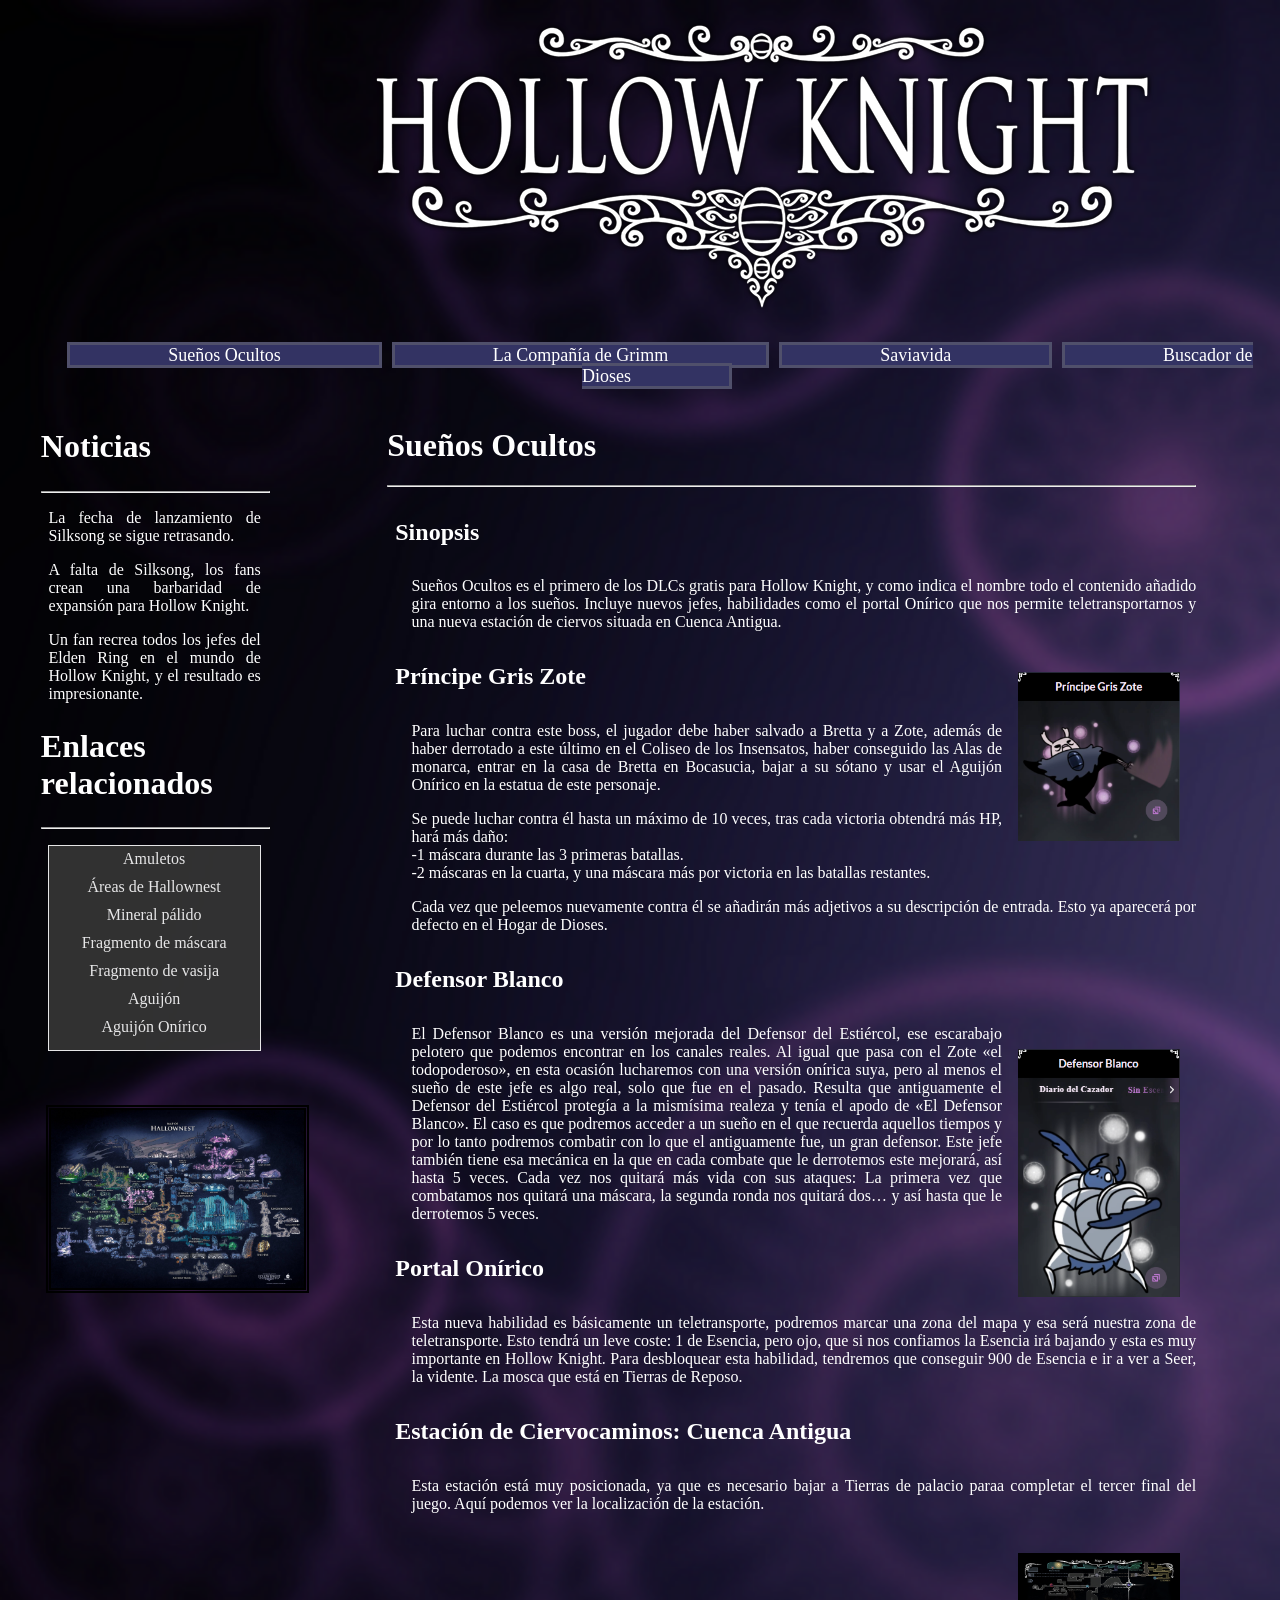
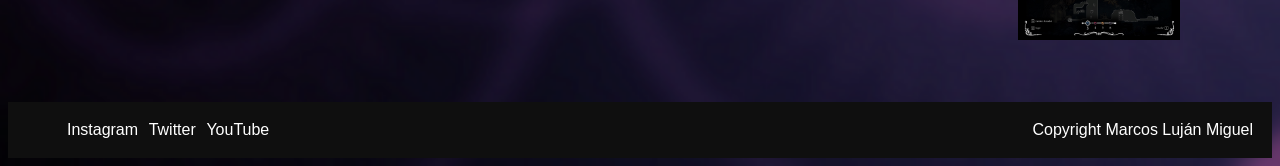
<file: portfolio/assets/Hollow_Knight_Marcos_Luján/Sueños_Ocultos.html>
<!DOCTYPE HTML>
<html lang="es">

<head>
    <meta charset="UTF-8" />
    <meta name="viewport" content="width=device-width, initial-scale=1.0" />
    <link rel="STYLESHEET" type="TEXT/CSS" href="Hollow_Knight.css">
    <title>Hollow Knight info</title>
</head>

<body background="efecto menu Sueños Ocultos.png">
    <header id="HollowKnight">
        <a href="Marcos_Luján_Hollow_Knight.html"><img src="Hollow_Knight_(Verse).webp"></a>
        <nav>
            <ul>
                <li><a href="Sueños_Ocultos.html">Sueños Ocultos</a></li>
                <li><a href="Compañía_de_Grimm.html">La Compañía de Grimm</a></li>
                <li><a href="Saviavida.html">Saviavida</a></li>
                <li><a href="Buscador_de_Dioses.html">Buscador de Dioses</a></li>
            </ul>
        </nav>
    </header>
    <aside id="Hollowaside">
        <article>
            <h3>Noticias</h3>
            <hr>
            <p>La fecha de lanzamiento de Silksong se sigue retrasando.</p>
            <p>A falta de Silksong, los fans crean una barbaridad de expansión para Hollow Knight.</li>
            <p>Un fan recrea todos los jefes del Elden Ring en el mundo de Hollow Knight, y el resultado es
                impresionante.</p>
        </article>
        <article>
            <h3>Enlaces relacionados</h3>
            <hr>
            <ul>
                <a href="https://hollowknight.fandom.com/es/wiki/Categor%C3%ADa:Amuletos">
                    <li>Amuletos</li>
                </a>
                <a href="https://hollowknight.fandom.com/es/wiki/Categor%C3%ADa:%C3%81reas_(Hollow_Knight)">
                    <li>Áreas de Hallownest</li>
                </a>
                <a href="https://hollowknight.fandom.com/es/wiki/Mineral_P%C3%A1lido">
                    <li>Mineral pálido</li>
                </a>
                <a href="https://hollowknight.fandom.com/es/wiki/Fragmento_de_m%C3%A1scara">
                    <li>Fragmento de máscara</li>
                </a>
                <a href="https://hollowknight.fandom.com/es/wiki/Fragmento_de_vasija">
                    <li>Fragmento de vasija</li>
                </a>
                <a href="https://hollowknight.fandom.com/es/wiki/Aguij%C3%B3n">
                    <li>Aguijón</li>
                </a>
                <a href="https://hollowknight.fandom.com/es/wiki/Aguij%C3%B3n_On%C3%ADrico">
                    <li>Aguijón Onírico</li>
                </a>
            </ul>
        </article>
        <article>
            <a href="Mapa_HalloNest.jpeg">
                <img src="Mapa_HalloNest.jpeg"></a>
        </article>
    </aside>
    <section id="Hollowsection">
        <article>
            <h3>Sueños Ocultos</h3>
            <hr>
            <h4>Sinopsis</h4>
            <p>Sueños Ocultos es el primero de los DLCs gratis para Hollow Knight, y como indica el nombre todo el
                contenido añadido gira entorno a los sueños. Incluye nuevos jefes, habilidades como el portal Onírico
                que nos permite teletransportarnos y una nueva estación de ciervos situada en Cuenca Antigua.
            </p>
            <img src="Prícipe_Gris_Zote.png">
        </article>
        <article>
            <h4>Príncipe Gris Zote</h4>
            <p>Para luchar contra este boss, el jugador debe haber salvado a Bretta y a Zote, además de haber derrotado
                a este último en el Coliseo de los Insensatos, haber conseguido las Alas de monarca,
                entrar en la casa de Bretta en Bocasucia, bajar a su sótano y usar el Aguijón Onírico en la estatua de
                este personaje.
            </p>
            <p>Se puede luchar contra él hasta un máximo de 10 veces, tras cada victoria obtendrá más HP, hará más daño:
                <br>-1 máscara durante las 3 primeras batallas.
                <br>-2 máscaras en la cuarta, y una máscara más por victoria en las batallas restantes.
            </p>
            <p>Cada vez que peleemos nuevamente contra él se añadirán más adjetivos a su descripción de entrada. Esto ya
                aparecerá por defecto en el Hogar de Dioses.
            </p>
        </article>
        <article>
            <h4>Defensor Blanco</h4>
            <img src="Defensor_Blanco.png">
            <p>El Defensor Blanco es una versión mejorada del Defensor del Estiércol, ese escarabajo pelotero que
                podemos encontrar en los canales reales.
                Al igual que pasa con el Zote «el todopoderoso», en esta ocasión lucharemos con una versión onírica
                suya, pero al menos el sueño de este jefe es algo real, solo que fue en el pasado.
                Resulta que antiguamente el Defensor del Estiércol protegía a la mismísima realeza y tenía el apodo de
                «El Defensor Blanco». El caso es que podremos acceder a un sueño en el que recuerda aquellos tiempos y
                por lo tanto podremos combatir con lo que el antiguamente fue, un gran defensor.
                Este jefe también tiene esa mecánica en la que en cada combate que le derrotemos este mejorará, así
                hasta 5 veces. Cada vez nos quitará más vida con sus ataques: La primera vez que combatamos nos quitará
                una máscara, la segunda ronda nos quitará dos… y así hasta que le derrotemos 5 veces.
            </p>
        </article>
        <article>
            <h4>Portal Onírico</h4>
            <p>Esta nueva habilidad es básicamente un teletransporte, podremos marcar una zona del mapa y esa será
                nuestra zona de teletransporte. Esto tendrá un leve coste: 1 de Esencia, pero ojo, que si nos confiamos
                la Esencia irá bajando y esta es muy importante en Hollow Knight.
                Para desbloquear esta habilidad, tendremos que conseguir 900 de Esencia e ir a ver a Seer, la vidente.
                La mosca que está en Tierras de Reposo.
            </p>
        </article>
        <article>
            <h4>Estación de Ciervocaminos: Cuenca Antigua</h4>
            <p>Esta estación está muy posicionada, ya que es necesario bajar a Tierras de palacio paraa completar el
                tercer final del juego. Aquí podemos ver la localización de la estación.
            </p>
        </article>
        <a href="Estación_ciervocaminos.png">
            <img src="Estación_ciervocaminos.png"></a>
    </section>
    <footer>
        <ul>
            <a href="https://www.instagram.com/todohollowknight/">
                <li>Instagram</li>
            </a>
            <a href="https://twitter.com/todoHollow">
                <li>Twitter</li>
            </a>
            <a href="https://www.youtube.com/@todohollowknight">
                <li>YouTube</li>
            </a>
        </ul>
        <span>Copyright Marcos Luján Miguel</span>
    </footer>
</body>

</html>
</file>
<file: portfolio/style.css>
.splash-screen {
    position: fixed;
    top: 0;
    left: 0;
    width: 100%;
    height: 100%;
    z-index: 9999;
    cursor: pointer;
    overflow: hidden;
}

.arcade-container {
    position: relative;
    width: 100%;
    height: 100%;
}

.arcade-machine {
    width: 100%;
    height: 100%;
    object-fit: cover;
    object-position: center;
    transition: transform 0.3s ease;
}

.arcade-machine:hover {
    transform: scale(1.02);
}

.splash-text {
    position: absolute;
    bottom: 40px;
    left: 50%;
    transform: translateX(-50%);
    color: #ffd700;
    font-size: 1.5rem;
    font-weight: bold;
    text-shadow: 0 0 10px rgba(255, 215, 0, 0.8);
    animation: blink 1.5s infinite;
    font-family: 'Arial', sans-serif;
    background: rgba(0, 0, 0, 0.5);
    padding: 10px 20px;
    border-radius: 5px;
}

/* Animación de parpadeo */
@keyframes blink {
    0%, 49%, 100% {
        opacity: 1;
    }
    50%, 99% {
        opacity: 0.3;
    }
}

/* Animación de difuminado (fade out) */
@keyframes fade-out {
    from {
        opacity: 1;
        visibility: visible;
    }
    to {
        opacity: 0;
        visibility: hidden;
    }
}

.splash-screen.fade-out {
    animation: fade-out 1s ease-out forwards;
}


* {
    margin: 0;
    padding: 0;
    box-sizing: border-box;
}

html, body {
    height: 100%;
}

body {
    display: flex;
    flex-direction: column;
    min-height: 100vh;

    font-family: 'Segoe UI', Tahoma, Geneva, Verdana, sans-serif;
    line-height: 1.6;
    color: #aaaaaa;
    font-size: 1.2rem;
    background: linear-gradient(#30245a,#7658e4);
    background-attachment: fixed;
}


header {
    background-color: #21193f;
    color: white;
    padding: 1rem;
    position: sticky;
    top: 0;
    z-index: 100;
    box-shadow: 0 2px 5px rgba(1,0,0,1);
}

nav {
    max-width: 1200px;
    margin: 0 auto;
    display: flex;
    justify-content: space-between;
    align-items: center;
}

nav h1 a {
    color: #dbc234;
    text-decoration: none;
   font-family: 'retroGaming', sans-serif;
    font-size: 2rem;
}

nav ul {
    list-style: none;
    display: flex;
    gap: 2rem;
}

nav a {
    color: #dbc234;
    text-decoration: none;
    transition: color 0.3s, text-shadow 0.3s;
}

nav a:hover {
    color: #dbc234;
    text-shadow: 0 0 10px #dbc234, 0 0 20px #dbc234, 0 0 30px #dbc234;
}

/* Estilos para el botón hamburguesa */
.hamburger {
    display: flex;
    flex-direction: column;
    justify-content: space-between;
    width: 32px;
    height: 22px;
    background: none;
    border: none;
    cursor: pointer;
    padding: 0;
}

.hamburger span {
    width: 100%;
    height: 3px;
    background-color: #dbc234;
    border-radius: 2px;
    transition: all 0.3s ease;
    transform-origin: center;
}

.hamburger:hover span {
    background-color: #dbc234;
    box-shadow: 0 0 10px #dbc234, 0 0 20px #dbc234;
}

/* Estado activo del hamburguesa */
.hamburger.active span:nth-child(1) {
    transform: rotate(45deg) translate(11px, 11px);
}

.hamburger.active span:nth-child(2) {
    opacity: 0;
}

.hamburger.active span:nth-child(3) {
    transform: rotate(-45deg) translate(9px, -9px);
}

/* Menú de navegación */
.nav-menu {
    position: absolute;
    top: 70px;
    right: 0;
    background-color: #21193f;
    flex-direction: column;
    width: 100%;
    text-align: center;
    transition: 0.3s;
    max-height: 0;
    overflow: hidden;
    list-style: none;
}

.nav-menu.active {
    max-height: 300px;
    display: flex !important;
    box-shadow: 0 8px 16px rgba(0, 0, 0, 0.3);
}

.nav-menu li {
    padding: 1rem 0;
    border-bottom: 1px solid rgba(219, 178, 52, 0.2);
}

.nav-menu li:last-child {
    border-bottom: none;
}

main {
    max-width: 1200px;
    margin: 2rem auto;
    padding: 0 1rem;
    display: grid;
    grid-template-columns: 1fr;
    gap: 3rem;
    flex: 1;
}

/*Sección hero*/
.hero{
    display: flex;
    flex-direction: column;
    justify-content: center;
    align-items: center;
    gap: 3rem;
}

.hero img{
    position: center;
    width: 780px;
    height: 700px;
    margin-top: 0.75rem;
    overflow: hidden;
    border-radius: 15%;
}

.hero-content{
    grid-template-rows: auto;
    color: #dbc234;
    font-size: 1.5rem;
    font-weight: bold;
    text-shadow: 0 0 10px rgba(219, 178, 52, 0.8);
}



aside {
    background: #21193f;
    padding: 1.5rem;
    border-radius: 8px;
    box-shadow: 0 2px 8px rgba(0,0,0,2);

    display: flex;
    flex-direction: row;
    gap: 1rem;
    align-items: flex-start;
}

aside h2{
    margin-bottom: 1rem;
    color: #aaaaaa;
    text-shadow: 0 0 10px rgba(219, 178, 52, 0.8);
}

aside img {
    
    width: 400px;
    flex-shrink: 0;
    margin-bottom: 0.5px;
}

/*Secciones en general*/
section {
    background: #21193f;
    padding: 1.5rem;
    border-radius: 8px;
    box-shadow: 0 2px 8px rgba(0,0,0,1);
}

section h2 {
    margin-bottom: 1rem;
    text-align: center;
    color: #aaaaaa;
    text-shadow: 0 0 10px rgba(219, 178, 52, 0.8);
}


/*Sección de proyectos*/

.projects-grid {
    display: grid;
    grid-template-columns: repeat(auto-fit, minmax(320px, 1fr));
    column-gap: 7rem;
    row-gap: 2rem;
    margin-top: 5rem;
}

.project-card {
    position: relative;
    overflow: hidden;
    padding: 1.5rem;
    border-radius: 22px;
    background: rgba(18, 20, 26, 0.66);
    border: 1px solid rgba(255, 255, 255, 0.08);
    box-shadow: 0 18px 42px rgba(0, 0, 0, 0.40);
    backdrop-filter: blur(16px);
    -webkit-backdrop-filter: blur(16px);
    transition: transform 0.3s ease, box-shadow 0.3s ease;
    cursor: pointer;
}

.project-card:hover {
    transform: translateY(-4px);
    box-shadow: 0 24px 56px rgba(0, 0, 0, 0.50);
    border: 3px solid rgba(255, 255, 255, 0.12);
    border-color: #ffd700;
}

.project-card::before {
    content: '';
    position: absolute;
    inset: 0;
    background: linear-gradient(180deg, rgba(255, 255, 255, 0.06), rgba(255, 255, 255, 0));
    pointer-events: none;
}

.project-card-media {
    border-radius: 16px;
    overflow: hidden;
    min-height: 180px;
    background: rgba(255, 255, 255, 0.04);
    margin-bottom: 1rem;
    display: grid;
    place-items: center;
}

.project-card-media img {
    width: 85%;
    height: 85%;
    object-fit: contain;
    display: block;
    transition: transform 0.3s ease;
}

.project-card-media img:hover {
    transform: scale(1.03);
}

.project-card-body {
    position: relative;
    z-index: 1;
    display: flex;
    flex-direction: column;
    gap: 0.75rem;
}

.project-card h3 {
    margin: 0;
    font-size: 1.35rem;
    color: #f0f0f0;
}

.project-card p {
    margin: 0;
    color: #d3d3d3;
    line-height: 1.6;
}

.loading-text {
    color: #d1d1d1;
    text-align: center;
    padding: 1rem;
}


/*Formulario de contacto*/
#formulario {
    display: flex;
    flex-direction: column;
    margin-left: 9%;
    margin-right: 9%;
    gap: 1rem;
}

.form-group {
    display: flex;
    flex-direction: column;
    gap: 8px;
}

.form-group input, 
.form-group textarea {
    padding: 16px;
    border: none;
    align-items: center;
    background-color: #eeeeee;
    opacity: 0.9;
    border-radius: 6px;
    font-size: 18px;
}

.btnEnviar {
    background-color: #5834db;
    color: #ffffff;
    border: none;
   
    padding: 12px 20px;
    font-size: 1.2rem;
    cursor: pointer;
    border-radius: 6px;
    transition: background-color 0.3s, color 0.3s, text-shadow 0.3s;
}


/*Footer*/
footer {
    background-color: #21193f;
    color: #dbc234;
    padding: 2rem;
    margin-top: 2rem;
    text-align: center;
    
    
}

footer ul {
    list-style: none;
    display: flex;
    justify-content: center;
    text-decoration: none;
    color: #dbc234;
    gap: 2rem;
    margin-bottom: 0;
    display: inline-flex;
    margin-right: 10rem;
}

footer a {
    color: #dbc234;
    text-decoration: none;
    transition: color 0.3s, text-shadow 0.3s;
}

footer a:hover {
    color: #dbc234;
    text-shadow: 0 0 10px #dbc234, 0 0 20px #dbc234, 0 0 30px #dbc234;
}

footer span {
    display: inline;
    text-align: right;

}

footer span:hover {
    color: #dbc234;
    text-shadow: 0 0 10px #dbc234, 0 0 20px #dbc234, 0 0 30px #dbc234;
}


/* Modal styles */
.modal {
    display: none;
    position: fixed;
    z-index: 10000;
    left: 0;
    top: 0;
    width: 100%;
    height: 100%;
    background-color: rgba(0, 0, 0, 0.8);
    justify-content: center;
    align-items: center;
}

.modal-content {
    background-color: #21193f;
    color: #aaaaaa;
    padding: 20px;
    border: 1px solid #7658e4;
    border-radius: 10px;
    width: 90%;
    max-width: 800px;
    position: relative;
    max-height: 90vh;
    overflow-y: auto;
}

.close {
    color: #aaaaaa;
    float: right;
    font-size: 28px;
    font-weight: bold;
    cursor: pointer;
}

.close:hover,
.close:focus {
    color: #ffd700;
    text-decoration: none;
}

#modal-body {
    margin-top: 20px;
    text-align: center;
}

#modal-body h3 {
    margin-bottom: 10px;
    color: #ffd700;
}

#modal-body p {
    margin-bottom: 20px;
}

#modal-body button {
    background-color: #7658e4;
    color: white;
    border: none;
    padding: 10px 20px;
    border-radius: 5px;
    cursor: pointer;
    font-size: 1rem;
    display: block;
    margin: 0 auto;
}

#modal-body button:hover {
    background-color: #30245a;
}

#modal-body video {
    width: 100%;
    max-width: 560px;
    height: auto;
}


/*Fuentes personalizadas*/
@font-face {
    font-family: 'retroGaming';
    src: url('assets/fonts/Retro_Gaming.ttf') format('truetype');
    font-weight: normal;
    font-style: normal;
}

/* Responsive */
@media (max-width: 768px) {
    body {
        font-size: 1rem;
    }

    /* Header responsive */
    header {
        padding: 1rem 0.5rem;
    }

    nav {
        max-width: 100%;
        padding: 0 1rem;
        flex-wrap: wrap;
    }

    nav h1 a {
        font-size: 1.5rem;
    }

    .hamburger {
        display: flex;
    }

    nav ul {
        gap: 0;
        flex-direction: column;
        width: 100%;
        position: absolute;
        top: 70px;
        right: 0;
    }

    /* Main responsive */
    main {
        margin: 1.5rem auto;
        padding: 0 0.75rem;
        gap: 2rem;
    }

    /* Hero section */
    .hero {
        flex-direction: column;
        gap: 2rem;
    }

    .hero img {
        width: 100%;
        max-width: 600px;
        height: auto;
        margin-top: 0;
    }

    .hero-content {
        font-size: 1.2rem;
    }

    /* Aside section */
    aside {
        flex-direction: column;
        align-items: center;
        padding: 1rem;
        gap: 1.5rem;
    }

    aside img {
        width: 100%;
        max-width: 300px;
        margin-bottom: 0;
    }

    aside article {
        width: 100%;
    }

    /* Projects grid */
    .projects-grid {
        grid-template-columns: 1fr;
        column-gap: 1rem;
        row-gap: 1.5rem;
        margin-top: 2rem;
    }

    .project-card {
        padding: 1rem;
    }

    /* Form responsive */
    #formulario {
        margin-left: 5%;
        margin-right: 5%;
        gap: 0.75rem;
    }

    .form-group input,
    .form-group textarea {
        padding: 12px;
        font-size: 16px;
    }

    .btnEnviar {
        padding: 10px 15px;
        font-size: 1rem;
    }

    /* Footer responsive */
    footer {
        padding: 1.5rem;
        flex-direction: column;
        gap: 1rem;
    }

    footer ul {
        gap: 1.5rem;
        font-size: 0.95rem;
    }

    /* Modal responsive */
    .modal-content {
        width: 95%;
        padding: 15px;
    }

    .close {
        font-size: 24px;
    }
}

/* Tablet responsive */
@media (min-width: 769px) and (max-width: 1024px) {
    body {
        font-size: 1.1rem;
    }

    nav h1 a {
        font-size: 1.8rem;
    }

    nav ul {
        gap: 1.5rem;
    }

    main {
        margin: 1.5rem auto;
        padding: 0 1rem;
    }

    .hero img {
        width: 100%;
        height: auto;
    }

    aside {
        flex-direction: column;
        align-items: center;
    }

    aside img {
        width: 100%;
        max-width: 350px;
    }

    .projects-grid {
        grid-template-columns: repeat(auto-fit, minmax(280px, 1fr));
        column-gap: 2rem;
    }

    #formulario {
        margin-left: 5%;
        margin-right: 5%;
    }

    .modal-content {
        width: 85%;
    }
}

/* Escritorio responsive */
@media (min-width: 1025px) {
    .projects-grid {
        column-gap: 7rem;
    }
}

/* Dispositivos móviles */
@media (max-width: 480px) {
    body {
        font-size: 0.95rem;
    }

    header {
        padding: 0.75rem 0.5rem;
    }

    nav {
        padding: 0 0.5rem;
    }

    nav h1 {
        margin: 0;
    }

    nav h1 a {
        font-size: 1.3rem;
    }

    .splash-text {
        bottom: 20px;
        font-size: 1rem;
        padding: 8px 15px;
    }

    main {
        margin: 1rem auto;
        padding: 0 0.5rem;
        gap: 1.5rem;
    }

    .hero-content {
        font-size: 1rem;
    }

    .hero img {
        width: 100%;
        height: auto;
    }

    aside {
        padding: 0.75rem;
        gap: 1rem;
    }

    aside img {
        max-width: 250px;
        margin: 0 auto;
        display: block;
    }

    aside h2 {
        font-size: 1.1rem;
    }

    section h2 {
        font-size: 1.2rem;
    }

    .projects-grid {
        row-gap: 1rem;
    }

    .project-card {
        padding: 0.75rem;
    }

    .project-card h3 {
        font-size: 1.1rem;
    }

    .project-card p {
        font-size: 0.95rem;
    }

    #formulario {
        margin-left: 2%;
        margin-right: 2%;
        gap: 0.5rem;
    }

    .form-group {
        gap: 6px;
    }

    .form-group input,
    .form-group textarea {
        padding: 10px;
        font-size: 14px;
    }

    .btnEnviar {
        padding: 8px 12px;
        font-size: 0.95rem;
    }

    footer {
        padding: 1rem;
    }

    footer ul {
        gap: 1rem;
        font-size: 0.9rem;
        flex-wrap: wrap;
    }

    footer span {
        font-size: 0.9rem;
    }

    .modal-content {
        width: 98%;
        padding: 12px;
    }

    .close {
        font-size: 22px;
    }

    #modal-body button {
        padding: 8px 16px;
        font-size: 0.9rem;
    }
}
</file>
<file: portfolio/assets/Hollow_Knight_Marcos_Luján/Hollow_Knight.css>
body{
    background-size:cover;
    color: white;
    font-family:  'Times New Roman', Times, serif;
    text-align: justify;
}

header img{
    margin-left: 20%;
   
}
#HollowKnight ul li{
    display: inline;
    background-color: rgb(51, 51, 99);
    border: solid rgb(80, 80, 107);
    font-size: large;
   }
#HollowKnight nav{
    text-align:center;
}
#HollowKnight a{
    text-decoration: none;
    color: white;
    padding-left: 8% ; padding-right: 8%;
}

#Hollowaside{
    width: 20%;
    float: left;
}

#Hollowaside h3 {
    margin-left: 13%;
    color:  white;
    font-family: 'kommissar';
    font-size: xx-large;
    margin-bottom: 10%;
    margin-top: 10%;
}
#Hollowaside hr{
    margin-left: 13%;
    width:90% ;
}
#Hollowaside p{
    margin-left: 16%;
   
}

#Hollowaside ul{
    border:solid; 
    border-width: thin;
    background-color:  rgb(54, 54, 54);
    opacity: 90%;
    padding: 1.5%;
    margin-left: 16%;
    text-align: center;
}
#Hollowaside li {
    display: block;
    list-style: none;
    margin-bottom: 10px;
}

#Hollowaside a{
    text-decoration: none;
    color: white;
}

#Hollowaside img {
    margin-top: 15%;
    margin-left: 15%;
    width: 100%;
    border: double;
    border-width: thick;
    border-color: black;

}

#Hollowsection {
    margin-right: 6%;
    margin-left: 30%;
    margin-bottom: 15%;
}

#Hollowsection h3 {
    color:  white;
    font-family: 'kommissar';
    font-size: xx-large;
    margin-bottom: 2.5%;
    margin-top: 5%;
}

#Hollowsection img {
    float: right;
    margin: 2%;
    margin-top: 3%;
    width: 20%;
} 

#Hollowsection  p{
    margin-left: 3%;
}

#Hollowsection h4{
    margin-left: 1%;
    font-size: x-large;
}

#Hollowsection h5 {
    margin-left: 2%;
    font-size: large;
}

#Hollowsection ul li {
    display:block;
    margin-bottom: 10px;
}

table {
    background-color: rgba(228, 205, 59, 0.322);
    color: rgb(233, 233, 233);
    text-decoration: none;
    text-align: center;
    margin-top: 4%;
    margin-left: auto;
    margin-right: auto;

}

footer {
    background-color: rgb(15, 15, 15);
    margin: 0%;
    padding: 1.5%;
    font-family: 'Gill Sans', 'Gill Sans MT', Calibri, 'Trebuchet MS', sans-serif;
}
footer ul, li{
    display:inline;
    list-style:none;
    margin-right: 0.5%;
}
footer a{
    text-decoration: none;
    color:white;
}
footer span{
    float: right;
}
</file>
